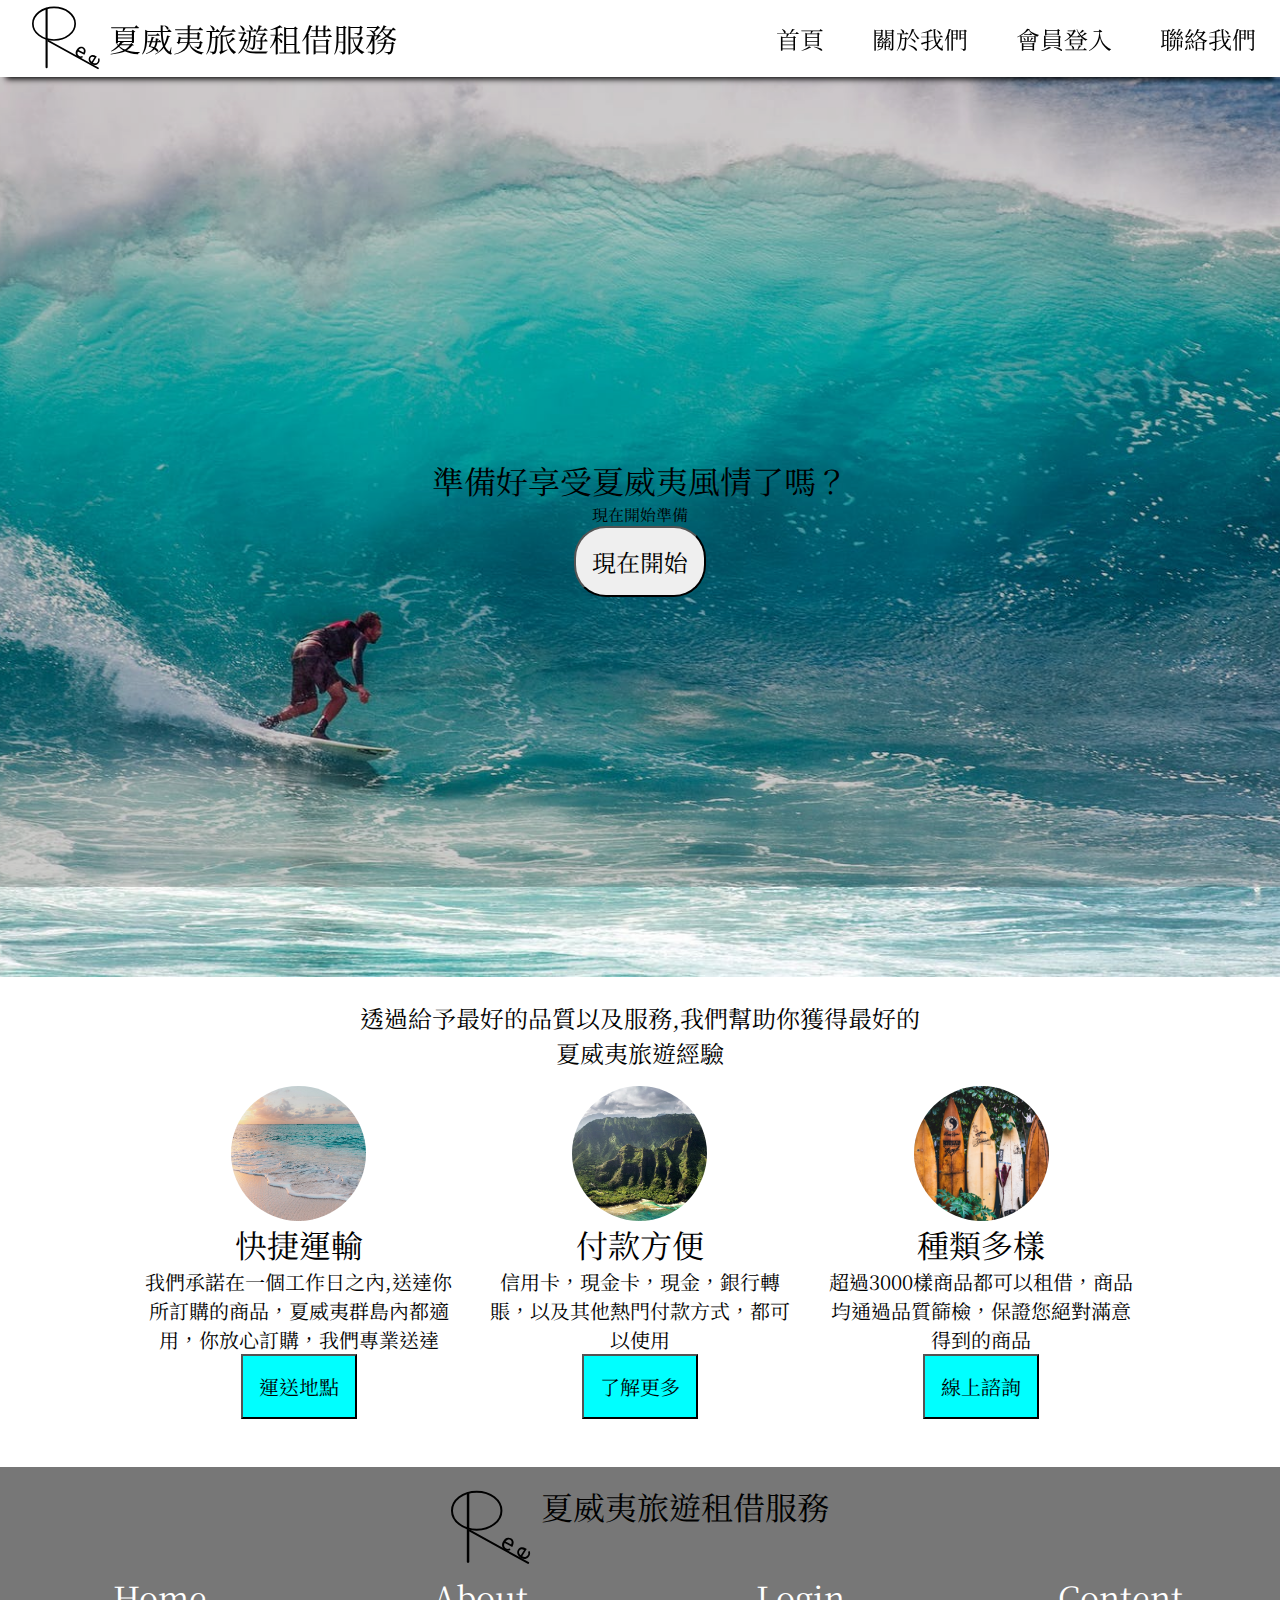
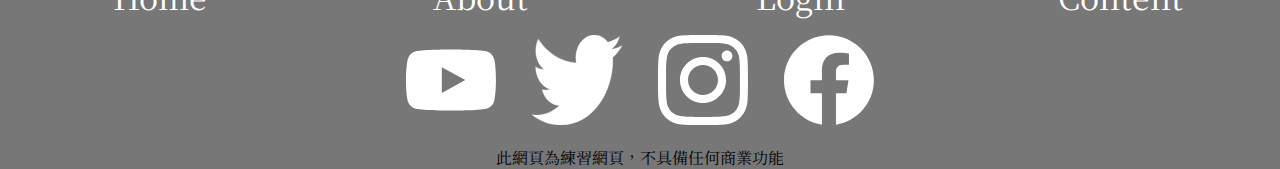
<file: 夏威夷專案/index.html>
<!DOCTYPE html>
<html lang="zh">
<head>
    <meta charset="UTF-8">
    <meta http-equiv="X-UA-Compatible" content="IE=edge">
    <meta name="viewport" content="width=device-width, initial-scale=1.0">
    <title>夏威夷專案</title>
    <meta name="description" content="練習網站">
    <meta name="author" content="盧振興"> 
    <link rel="stylesheet" href="./style.css">
    <!-- google font -->
    <link rel="preconnect" href="https://fonts.googleapis.com">
    <link rel="preconnect" href="https://fonts.gstatic.com" crossorigin>
    <link href="https://fonts.googleapis.com/css2?family=Noto+Sans+TC:wght@400;900&family=Noto+Serif+TC:wght@600;700&display=swap" rel="stylesheet">

</head>
<body>
    <!-- header -->
    <header>
        <div class="logo">
            <img src="./Icons/black logo.svg" alt="logo">
            <h1>夏威夷旅遊租借服務</h1>
        </div>
        <nav>
            <ul>
                <li><a href="">首頁</a></li>
                <li><a href="">關於我們</a></li>
                <li><a href="">會員登入</a></li>
                <li><a href="">聯絡我們</a></li>
            </ul>           
        </nav>
    </header>

    <main>
        <section class="backgroundImage">
            <div class="fillter"></div>
            <h1 style="font-size: 2rem;">準備好享受夏威夷風情了嗎？</h1>
            <h2 style="font-size: 1rem;">現在開始準備</h2>             
            <button onclick="javascript:location.href='#特色'">現在開始</button>
        </section>


        <section id="特色" class="second">
            <br>                        
            <h2 >透過給予最好的品質以及服務,我們幫助你獲得最好的
                <br>夏威夷旅遊經驗                
            </h2>

            <section class="cards">
                <div class="card">
                    <img src="./Pictures/sean-o-KMn4VEeEPR8-unsplash.jpg" alt="快捷運輸">
                    <h1>快捷運輸</h1>
                    <p>我們承諾在一個工作日之內,送達你所訂購的商品，夏威夷群島內都適用，你放心訂購，我們專業送達</p>
                    <button>運送地點</button>
                </div>
                <div class="card">
                    <img src="./Pictures/braden-jarvis-prSogOoFmkw-unsplash.jpg" alt="付款方便">
                    <h1>付款方便</h1>
                    <p>信用卡，現金卡，現金，銀行轉賬，以及其他熱門付款方式，都可以使用</p>
                    <button>了解更多</button>
                </div>
                <div class="card">
                    <img src="./Pictures/tatonomusic-FFCgotROOTY-unsplash.jpg" alt="種類多樣">
                    <h1>種類多樣</h1>
                    <p>超過3000樣商品都可以租借，商品均通過品質篩檢，保證您絕對滿意得到的商品</p>
                    <button>線上諮詢</button>
                </div>
            </section>
        </section>
    </main>

    <footer>
        <div class="logo">
            <img src="./Icons/black logo.svg" alt="logo">
            <h1>夏威夷旅遊租借服務</h1>
        </div>

        <nav class="nav">
            <ul>
                <li><a href="">Home</a></li>
                <li><a href="">About</a></li>
                <li><a href="">Login</a></li>
                <li><a href="">Content</a></li>
            </ul>
        </nav>

        <div class="mediaLogo">
            <img src="./Icons/youtube.svg" alt="youtube">
            <img src="./Icons/twitter.svg" alt="twitter">
            <img src="./Icons/instagram.svg" alt="instagram">
            <img src="./Icons/facebook.svg" alt="facebook">
        </div>
        <p>此網頁為練習網頁，不具備任何商業功能</p>
    </footer>
</body>
</html>
</file>
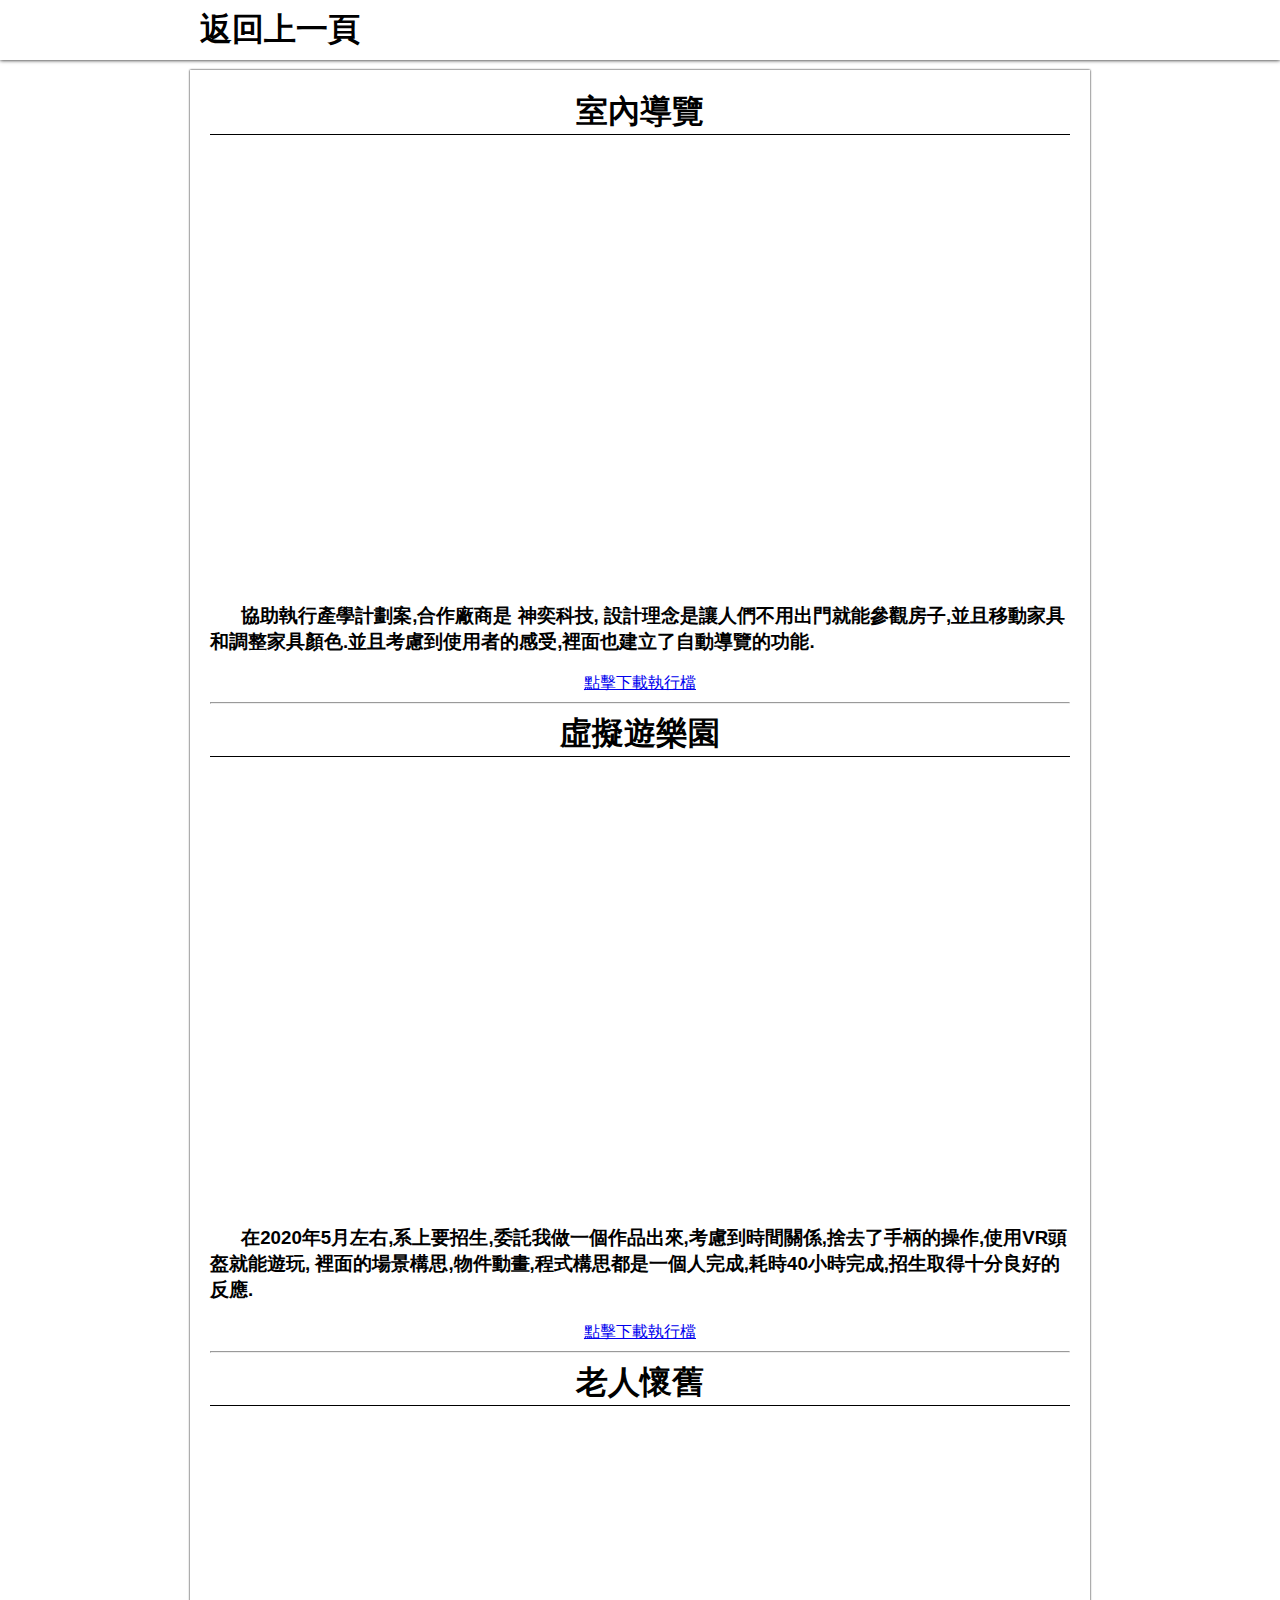
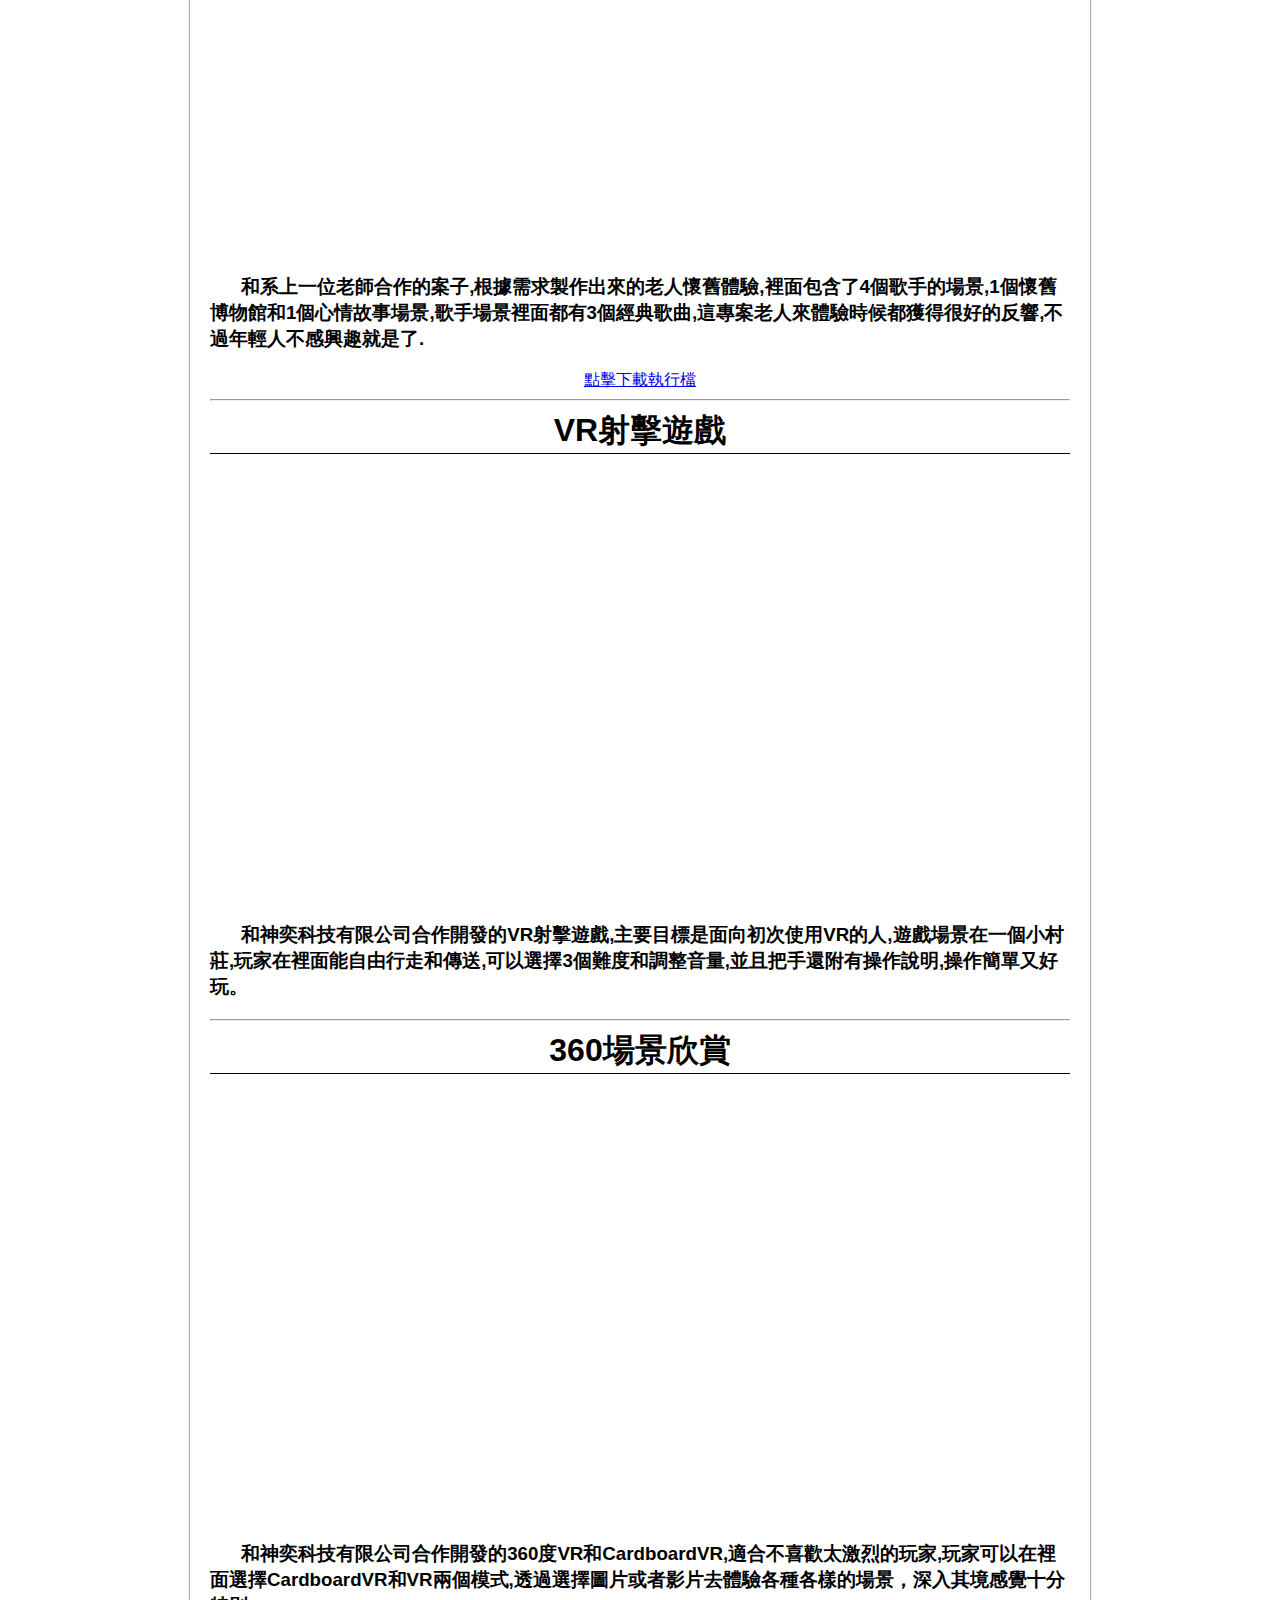
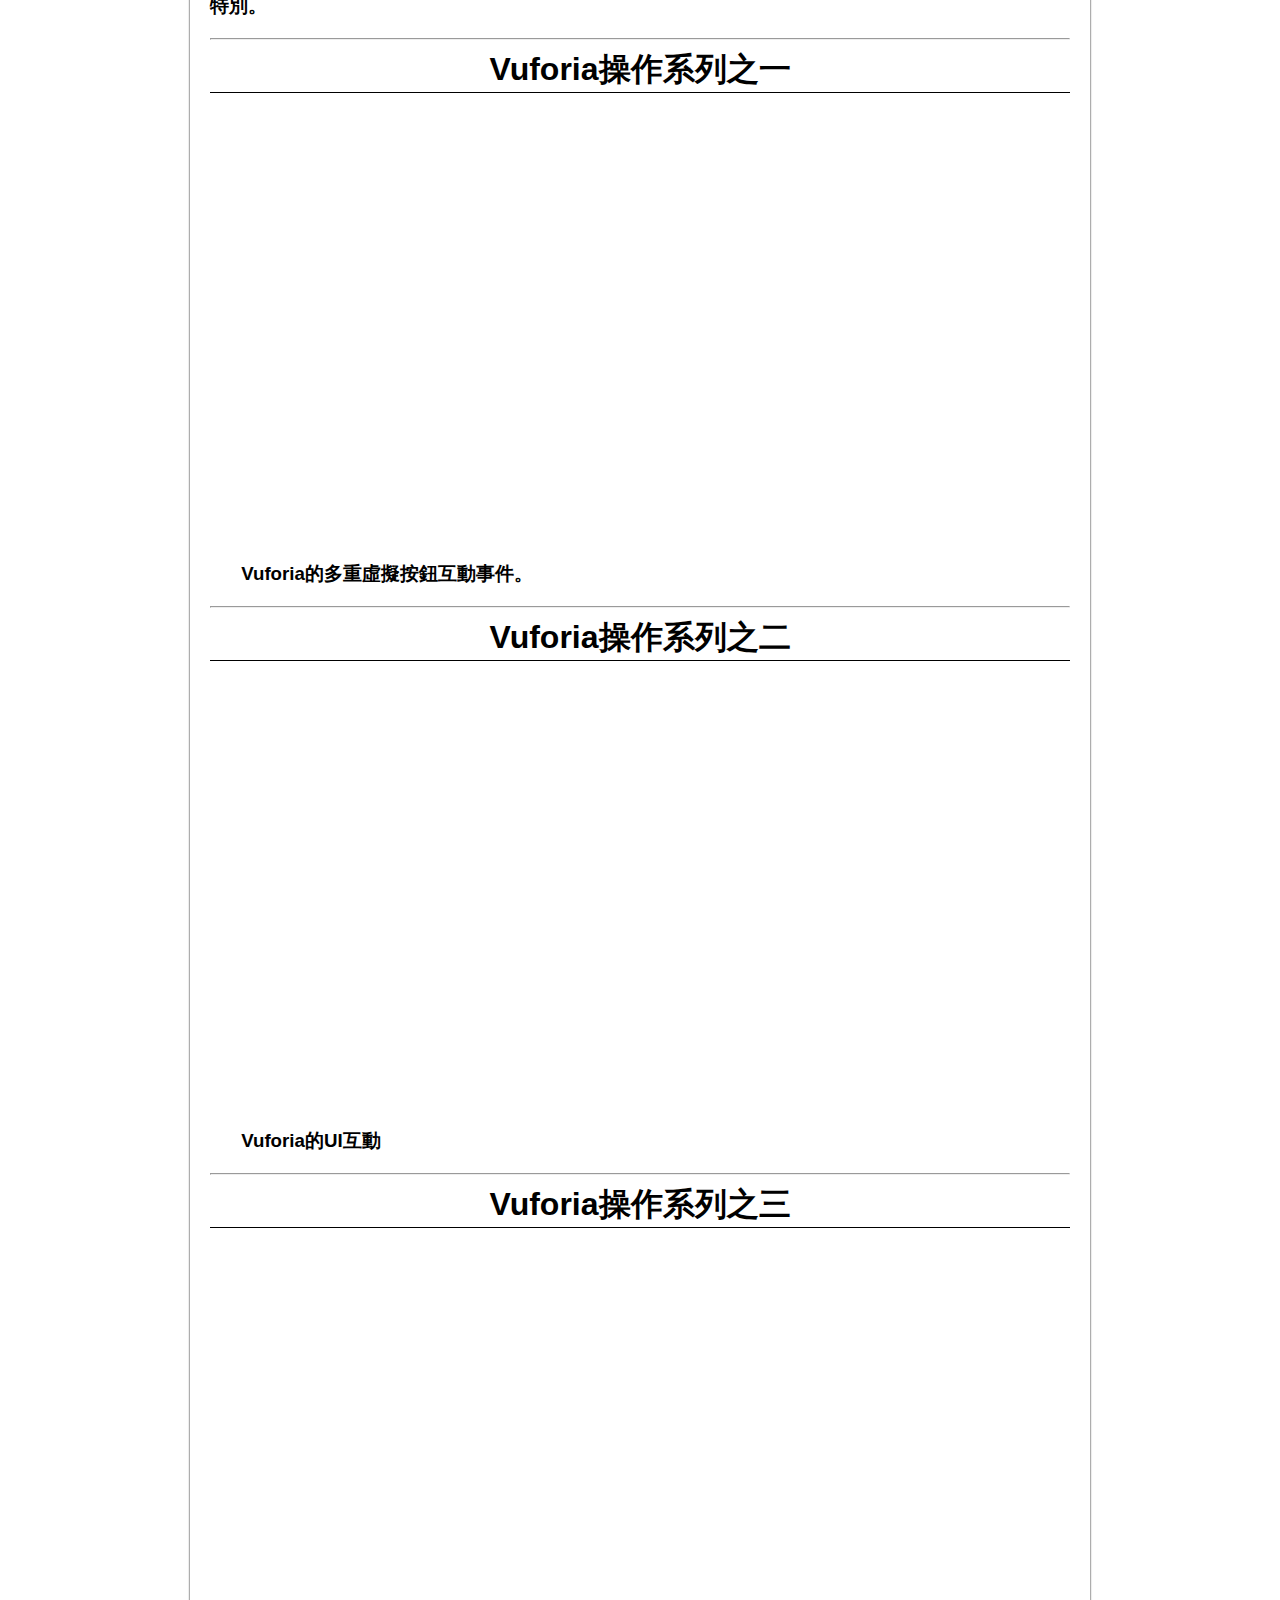
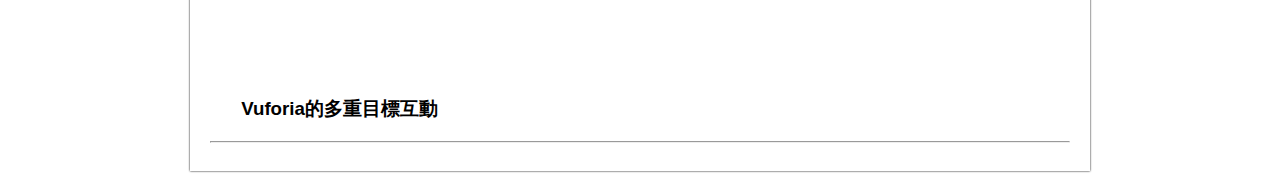
<file: 作品集/002.html>
<!DOCTYPE html>
<html lang="en">

<head>
  <meta charset="UTF-8">
  <meta http-equiv="X-UA-Compatible" content="IE=edge">
  <meta name="viewport" content="width=device-width, initial-scale=1.0">
  <title>盧振興作品集</title>
  <link rel="stylesheet" href="003.css">
</head>

<body>
  <header>
    <nav>
      <a href="../index.html">
        <h1>返回上一頁</h1>
      </a>
    </nav>
  </header>

  <main>
    <section class="作品集">
      <div class="作品">
        <h1 class="作品名稱">室內導覽</h1>
        <iframe src="https://www.youtube.com/embed/lsalDKvbLgI" frameborder="0" width="100%" height="430"
          data-thumbnail-src="https://cdn1-digiphoto.techbang.com/system/images/124901/original/7d4012268131717149af4e7369d07187.jpg?1548392388"></iframe>
        <h3>&nbsp&nbsp&nbsp&nbsp&nbsp&nbsp協助執行產學計劃案,合作廠商是 神奕科技,
          設計理念是讓人們不用出門就能參觀房子,並且移動家具和調整家具顏色.並且考慮到使用者的感受,裡面也建立了自動導覽的功能.</h3>
        <a href="https://drive.google.com/drive/folders/10YUySUBJujBdx0r_afREZmVXi3aqfpsn?usp=sharing"
          target="_black">點擊下載執行檔</a>
        <hr>
        </video>
      </div>
      <div class="作品">
        <h1 class="作品名稱">虛擬遊樂園</h1>
        <iframe src="https://www.youtube.com/embed/jDGhVgRM0fM" frameborder="0" width="100%" height="430"
          data-thumbnail-src="https://cdn1-digiphoto.techbang.com/system/images/124901/original/7d4012268131717149af4e7369d07187.jpg?1548392388"></iframe>
        <h3>&nbsp&nbsp&nbsp&nbsp&nbsp&nbsp在2020年5月左右,系上要招生,委託我做一個作品出來,考慮到時間關係,捨去了手柄的操作,使用VR頭盔就能遊玩,
          裡面的場景構思,物件動畫,程式構思都是一個人完成,耗時40小時完成,招生取得十分良好的反應.</h3>
        <a href="https://drive.google.com/drive/folders/1kbhxiGm_CtTMFHvHq7DUG3nyTx0_f4Mk?usp=sharing"
          target="_black">點擊下載執行檔</a>
        <hr>
        </video>
      </div>
      <div class="作品">
        <h1 class="作品名稱">老人懷舊</h1>
        <iframe src="https://www.youtube.com/embed/8mlalLfIMbM" frameborder="0" width="100%" height="430"
          data-thumbnail-src="https://cdn1-digiphoto.techbang.com/system/images/124901/original/7d4012268131717149af4e7369d07187.jpg?1548392388"></iframe>
        <h3>
          &nbsp&nbsp&nbsp&nbsp&nbsp&nbsp和系上一位老師合作的案子,根據需求製作出來的老人懷舊體驗,裡面包含了4個歌手的場景,1個懷舊博物館和1個心情故事場景,歌手場景裡面都有3個經典歌曲,這專案老人來體驗時候都獲得很好的反響,不過年輕人不感興趣就是了.
        </h3>
        <a href="https://drive.google.com/drive/folders/1HzFwlsI0ffDRGijZgI3V9baTfoK-lKEk?usp=sharing"
          target="_black">點擊下載執行檔</a>
        <hr>
        </video>
      </div>
      <div class="作品">
        <h1 class="作品名稱">VR射擊遊戲</h1>
        <iframe src="https://www.youtube.com/embed/GaR-X0wNdQU" frameborder="0" width="100%" height="430"
          data-thumbnail-src="https://cdn1-digiphoto.techbang.com/system/images/124901/original/7d4012268131717149af4e7369d07187.jpg?1548392388"></iframe>
        <h3>
          &nbsp&nbsp&nbsp&nbsp&nbsp&nbsp和神奕科技有限公司合作開發的VR射擊遊戲,主要目標是面向初次使用VR的人,遊戲場景在一個小村莊,玩家在裡面能自由行走和傳送,可以選擇3個難度和調整音量,並且把手還附有操作說明,操作簡單又好玩。
        </h3>
        <hr>
        </video>
      </div>
      <div class="作品">
        <h1 class="作品名稱">360場景欣賞</h1>
        <iframe src="https://www.youtube.com/embed/Zl5-vQp4JWE" frameborder="0" width="100%" height="430"
          data-thumbnail-src="https://cdn1-digiphoto.techbang.com/system/images/124901/original/7d4012268131717149af4e7369d07187.jpg?1548392388"></iframe>
        <h3>
          &nbsp&nbsp&nbsp&nbsp&nbsp&nbsp和神奕科技有限公司合作開發的360度VR和CardboardVR,適合不喜歡太激烈的玩家,玩家可以在裡面選擇CardboardVR和VR兩個模式,透過選擇圖片或者影片去體驗各種各樣的場景，深入其境感覺十分特別。
        </h3>
        <hr>
        </video>
      </div>
      <div class="作品">
        <h1 class="作品名稱">Vuforia操作系列之一</h1>
        <iframe src="https://www.youtube.com/embed/8caE92HSSSQ" frameborder="0" width="100%" height="430"
          data-thumbnail-src="https://cdn1-digiphoto.techbang.com/system/images/124901/original/7d4012268131717149af4e7369d07187.jpg?1548392388"></iframe>
        <h3>
          &nbsp&nbsp&nbsp&nbsp&nbsp&nbspVuforia的多重虛擬按鈕互動事件。
        </h3>
        <hr>
        </video>
      </div>
      <div class="作品">
        <h1 class="作品名稱">Vuforia操作系列之二</h1>
        <iframe src="https://www.youtube.com/embed/_p5aqNf3PEA" frameborder="0" width="100%" height="430"
          data-thumbnail-src="https://cdn1-digiphoto.techbang.com/system/images/124901/original/7d4012268131717149af4e7369d07187.jpg?1548392388"></iframe>
        <h3>
          &nbsp&nbsp&nbsp&nbsp&nbsp&nbspVuforia的UI互動
        </h3>
        <hr>
        </video>
      </div>
      <div class="作品">
        <h1 class="作品名稱">Vuforia操作系列之三</h1>
        <iframe src="https://www.youtube.com/embed/dzXIDfAFCH8" frameborder="0" width="100%" height="430"
          data-thumbnail-src="https://cdn1-digiphoto.techbang.com/system/images/124901/original/7d4012268131717149af4e7369d07187.jpg?1548392388"></iframe>
        <h3>
          &nbsp&nbsp&nbsp&nbsp&nbsp&nbspVuforia的多重目標互動
        </h3>
        <hr>
        </video>
      </div>


    </section>
  </main>
</body>

</html>
</file>
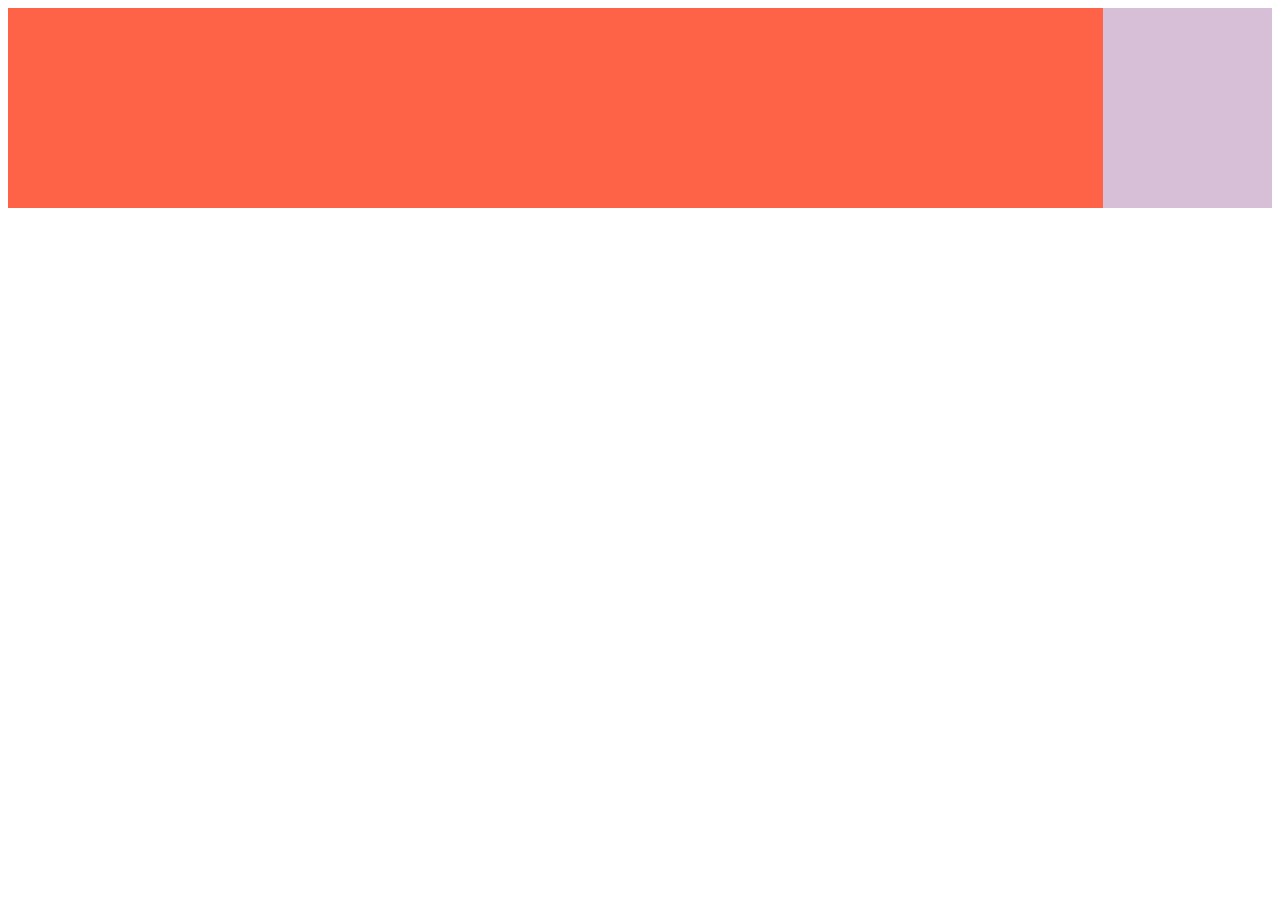
<file: 台灣專案/try.html>
<!DOCTYPE html>
<html lang="en">
<head>
    <meta charset="UTF-8">
    <meta http-equiv="X-UA-Compatible" content="IE=edge">
    <meta name="viewport" content="width=device-width, initial-scale=1.0">
    <title>Document</title>
</head>
<body>
    <main style="display: flex;flex-wrap: wrap;">
        <section style="flex-grow: 7;background-color: tomato;height: 200px;flex-basis: 700px;"></section>
        <section style="flex-grow: 3;background-color: thistle;height: 200px;"></section>
    </main>
</body>
</html>
</file>
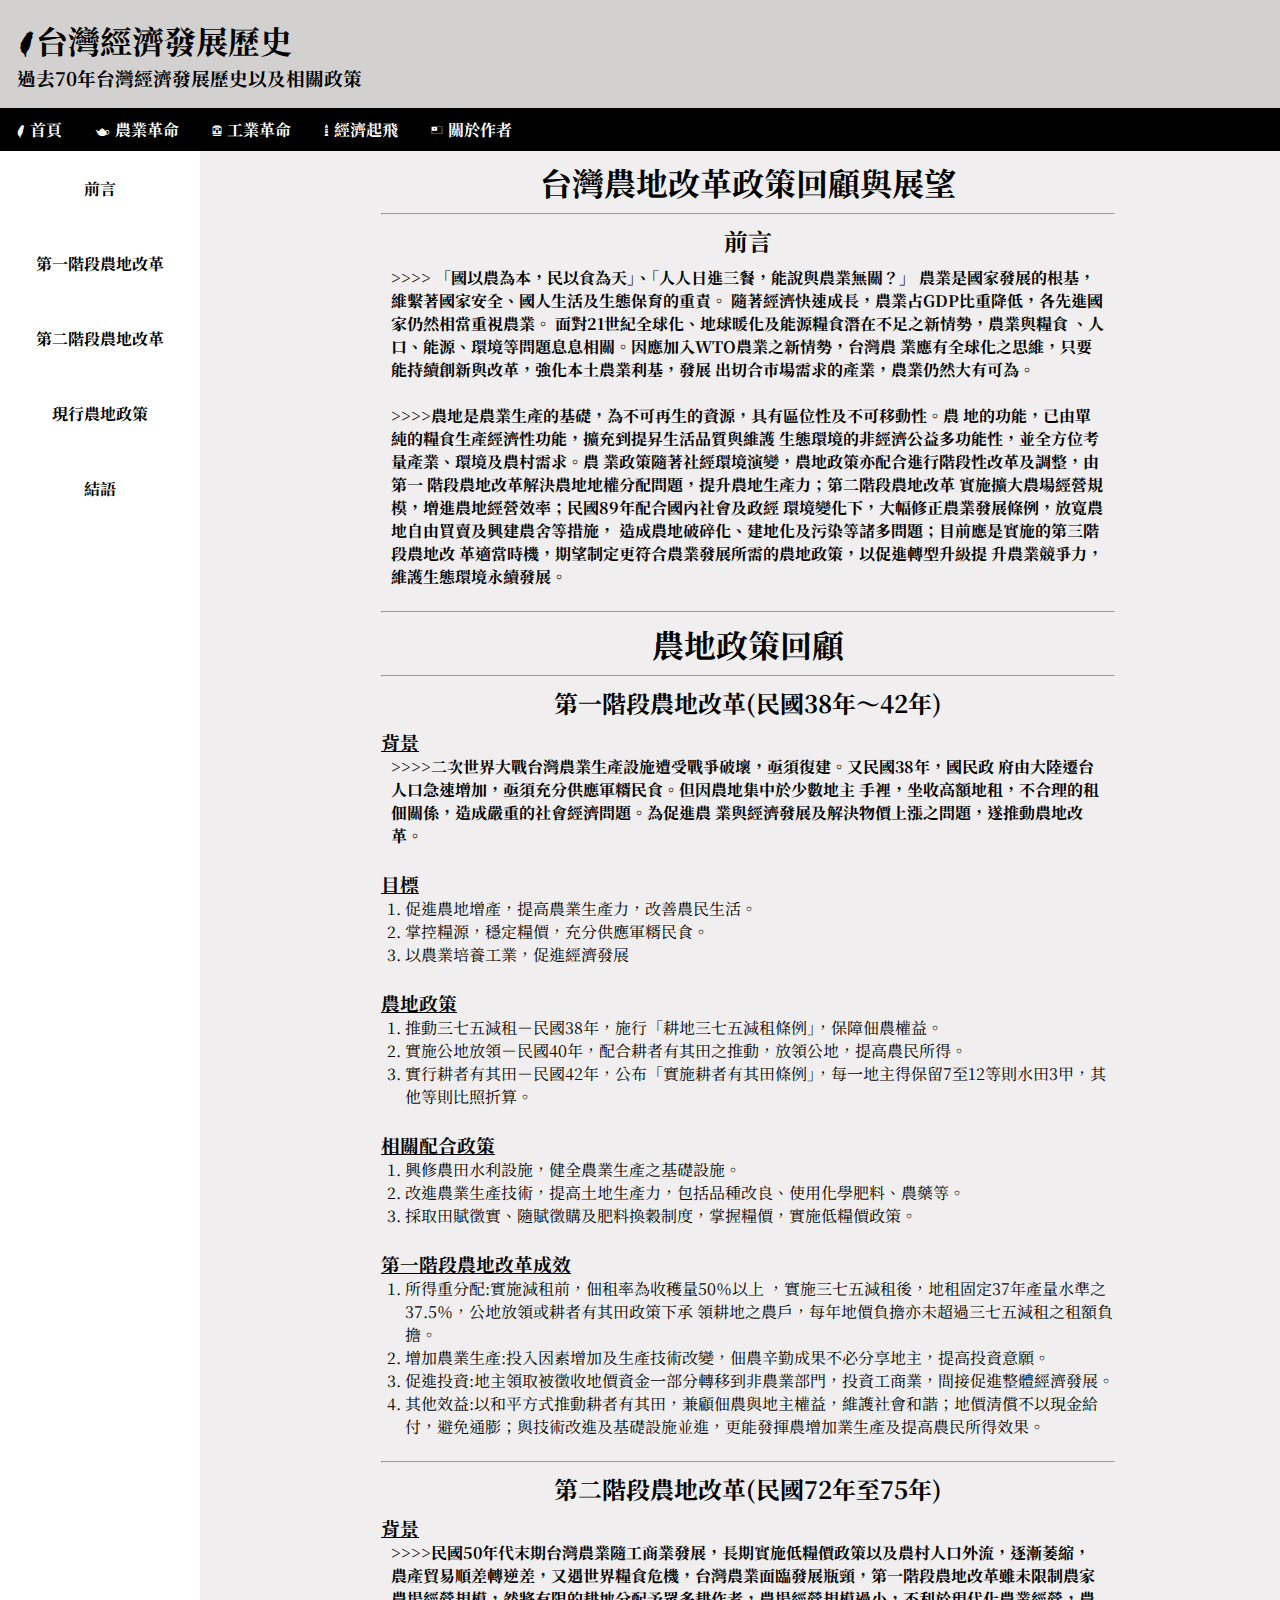
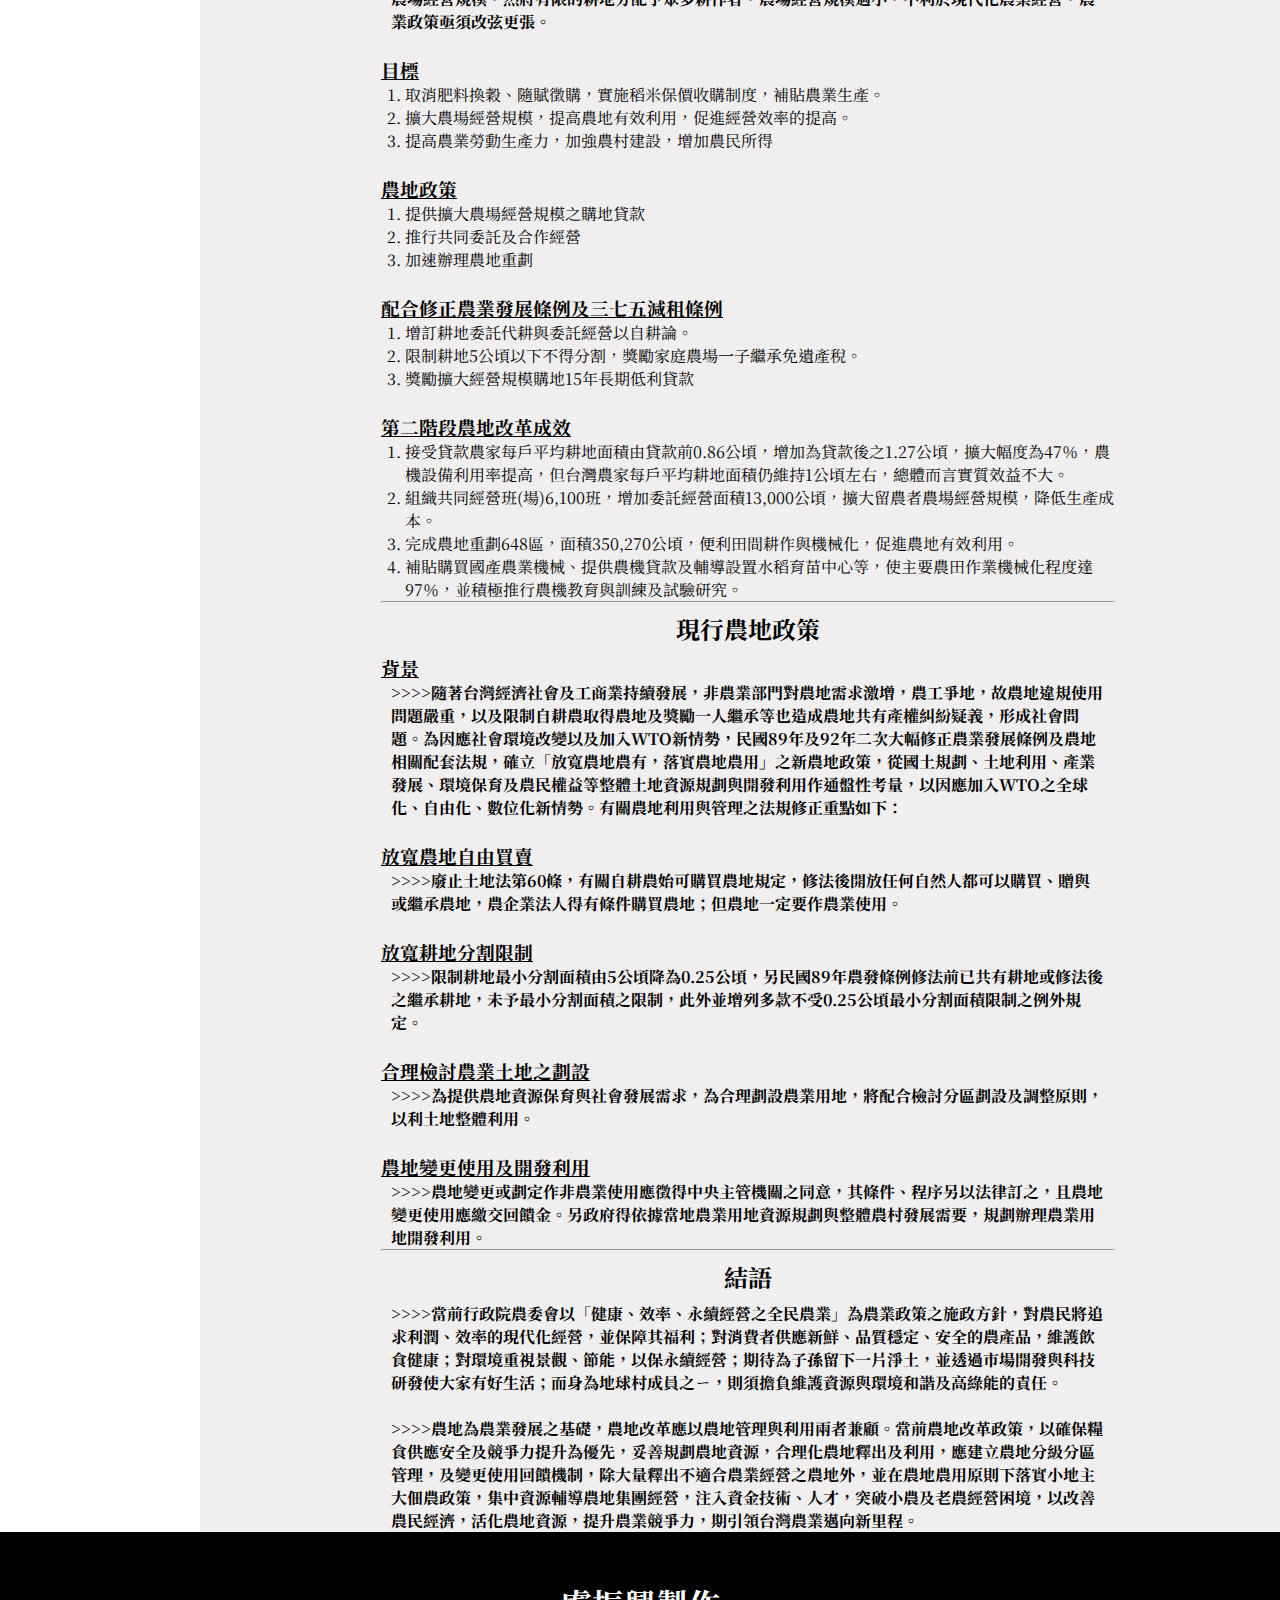
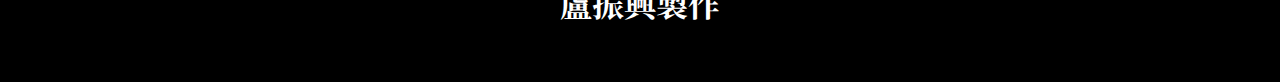
<file: 台灣專案/農業改革.html>
<!DOCTYPE html>
<html lang="en">

<head>
    <meta charset="UTF-8">
    <meta http-equiv="X-UA-Compatible" content="IE=edge">
    <meta name="viewport" content="width=device-width, initial-scale=1.0">
    <title>農業改革</title>
    <link rel="stylesheet" href="./農業改革.css">
    <link rel="stylesheet" href="./taiwanicon/twicon.css">
    <link rel="icon" href="./taiwanIcon.png">
    <!-- google font -->
    <link rel="preconnect" href="https://fonts.googleapis.com">
    <link rel="preconnect" href="https://fonts.gstatic.com" crossorigin>
    <link
        href="https://fonts.googleapis.com/css2?family=Noto+Sans+TC:wght@900&family=Noto+Serif+TC:wght@600;700&display=swap"
        rel="stylesheet">
</head>

<body>
    <header>
        <h1 style="margin: 1px;"><i class="twicon-main-island"></i>台灣經濟發展歷史</h1>
        <h3 style="margin: 1px;">過去70年台灣經濟發展歷史以及相關政策</h3>
    </header>

    <!-- 導覽列 -->
    <nav>
        <ul>
            <li><a href="./index.html"><i class="twicon-main-island"></i> 首頁</a></li>
            <li><a href="#"><i class="twicon-tea-pot"></i> 農業革命</a></li>
            <li><a href="#"><i class="twicon-taiwan-rw"></i> 工業革命</a></li>
            <li><a href="#"><i class="twicon-taipei101"></i> 經濟起飛</a></li>
            <li><a href="#"><i class="twicon-roc-flag"></i> 關於作者</a></li>
        </ul>
    </nav>

    <main>
        <section class="左邊">
            <nav>
                <ul>
                    <li><a href="#前言">前言</a></li>
                    <li><a href="#第一階段農地改革">第一階段農地改革</a></li>
                    <li><a href="#第二階段農地改革">第二階段農地改革</a></li>
                    <li><a href="#現行農地政策">現行農地政策</a></li>
                    <li><a href="#結語">結語</a></li>
                </ul>
            </nav>
        </section>
        <section class="右邊" >
            <div id="前言" >
                <h1 style="text-align: center;">台灣農地改革政策回顧與展望</h1>
                <hr>
                <h2>前言</h2>
                <p>
                    「國以農為本，民以食為天」、「人人日進三餐，能說與農業無關？」
                    農業是國家發展的根基，維繫著國家安全、國人生活及生態保育的重責。
                    隨著經濟快速成長，農業占GDP比重降低，各先進國家仍然相當重視農業。
                    面對21世紀全球化、地球暖化及能源糧食潛在不足之新情勢，農業與糧食
                    、人口、能源、環境等問題息息相關。因應加入WTO農業之新情勢，台灣農
                    業應有全球化之思維，只要能持續創新與改革，強化本土農業利基，發展
                    出切合市場需求的產業，農業仍然大有可為。
                </p>
                <br>
                <p>農地是農業生產的基礎，為不可再生的資源，具有區位性及不可移動性。農
                    地的功能，已由單純的糧食生產經濟性功能，擴充到提昇生活品質與維護
                    生態環境的非經濟公益多功能性，並全方位考量產業、環境及農村需求。農
                    業政策隨著社經環境演變，農地政策亦配合進行階段性改革及調整，由第一
                    階段農地改革解決農地地權分配問題，提升農地生產力；第二階段農地改革
                    實施擴大農場經營規模，增進農地經營效率；民國89年配合國內社會及政經
                    環境變化下，大幅修正農業發展條例，放寬農地自由買賣及興建農舍等措施，
                    造成農地破碎化、建地化及污染等諸多問題；目前應是實施的第三階段農地改
                    革適當時機，期望制定更符合農業發展所需的農地政策，以促進轉型升級提
                    升農業競爭力，維護生態環境永續發展。
                </p>
                <br>
                <hr>
            </div>
            <div >
                <h1 style="text-align: center;">農地政策回顧</h1>
                <hr>                
                <h2 id="第一階段農地改革">第一階段農地改革(民國38年～42年)</h2>
                <h3 style="text-decoration: underline;">背景</h3>
                <p>二次世界大戰台灣農業生產設施遭受戰爭破壞，亟須復建。又民國38年，國民政
                    府由大陸遷台人口急速增加，亟須充分供應軍糈民食。但因農地集中於少數地主
                    手裡，坐收高額地租，不合理的租佃關係，造成嚴重的社會經濟問題。為促進農
                    業與經濟發展及解決物價上漲之問題，遂推動農地改革。
                </p>
                <br>
                <h3 style="text-decoration: underline;">目標</h3>
                <ol>
                    <li style="margin-left: 1.5rem;">促進農地增產，提高農業生產力，改善農民生活。</li>
                    <li style="margin-left: 1.5rem;">掌控糧源，穩定糧價，充分供應軍糈民食。</li>
                    <li style="margin-left: 1.5rem;">以農業培養工業，促進經濟發展</li>
                </ol>
                <br>
                <h3 style="text-decoration: underline;">農地政策</h3>
                <ol>
                    <li style="margin-left: 1.5rem;">推動三七五減租－民國38年，施行「耕地三七五減租條例」，保障佃農權益。</li>
                    <li style="margin-left: 1.5rem;">實施公地放領－民國40年，配合耕者有其田之推動，放領公地，提高農民所得。</li>
                    <li style="margin-left: 1.5rem;">實行耕者有其田－民國42年，公布「實施耕者有其田條例」，每一地主得保留7至12等則水田3甲，其他等則比照折算。</li>
                </ol>
                <br>
                <h3 style="text-decoration: underline;">相關配合政策</h3>
                <ol>
                    <li style="margin-left: 1.5rem;">興修農田水利設施，健全農業生產之基礎設施。</li>
                    <li style="margin-left: 1.5rem;">改進農業生產技術，提高土地生產力，包括品種改良、使用化學肥料、農藥等。</li>
                    <li style="margin-left: 1.5rem;">採取田賦徵實、隨賦徵購及肥料換穀制度，掌握糧價，實施低糧價政策。</li>
                </ol>
                <br>
                <h3 style="text-decoration: underline;">第一階段農地改革成效</h3>
                <ol>
                    <li style="margin-left: 1.5rem;">所得重分配:實施減租前，佃租率為收穫量50％以上
                        ，實施三七五減租後，地租固定37年產量水準之37.5％，公地放領或耕者有其田政策下承
                        領耕地之農戶，每年地價負擔亦未超過三七五減租之租額負擔。</li>
                    <li style="margin-left: 1.5rem;">增加農業生產:投入因素增加及生產技術改變，佃農辛勤成果不必分享地主，提高投資意願。</li>
                    <li style="margin-left: 1.5rem;">促進投資:地主領取被徵收地價資金一部分轉移到非農業部門，投資工商業，間接促進整體經濟發展。</li>
                    <li style="margin-left: 1.5rem;">其他效益:以和平方式推動耕者有其田，兼顧佃農與地主權益，維護社會和諧；地價清償不以現金給付，避免通膨；與技術改進及基礎設施並進，更能發揮農增加業生產及提高農民所得效果。</li>
                </ol>
                <br>
                <hr>
                <h2 id="第二階段農地改革">第二階段農地改革(民國72年至75年)</h2>
                <h3 style="text-decoration: underline;">背景</h3>
                <p>民國50年代末期台灣農業隨工商業發展，長期實施低糧價政策以及農村人口外流，逐漸萎縮，農產貿易順差轉逆差，又遇世界糧食危機，台灣農業面臨發展瓶頸，第一階段農地改革雖未限制農家農場經營規模，然將有限的耕地分配予眾多耕作者，農場經營規模過小，不利於現代化農業經營，農業政策亟須改弦更張。
                </p>
                <br>
                <h3 style="text-decoration: underline;">目標</h3>
                <ol>
                    <li style="margin-left: 1.5rem;">取消肥料換穀、隨賦徵購，實施稻米保價收購制度，補貼農業生產。</li>
                    <li style="margin-left: 1.5rem;">擴大農場經營規模，提高農地有效利用，促進經營效率的提高。</li>
                    <li style="margin-left: 1.5rem;">提高農業勞動生產力，加強農村建設，增加農民所得</li>
                </ol>
                <br>
                <h3 style="text-decoration: underline;">農地政策</h3>
                <ol>
                    <li style="margin-left: 1.5rem;">提供擴大農場經營規模之購地貸款</li>
                    <li style="margin-left: 1.5rem;">推行共同委託及合作經營</li>
                    <li style="margin-left: 1.5rem;">加速辦理農地重劃</li>
                </ol>
                <br>
                <h3 style="text-decoration: underline;">配合修正農業發展條例及三七五減租條例</h3>
                <ol>
                    <li style="margin-left: 1.5rem;">增訂耕地委託代耕與委託經營以自耕論。</li>
                    <li style="margin-left: 1.5rem;">限制耕地5公頃以下不得分割，獎勵家庭農場一子繼承免遺產稅。</li>
                    <li style="margin-left: 1.5rem;">獎勵擴大經營規模購地15年長期低利貸款</li>
                </ol>
                <br>
                <h3 style="text-decoration: underline;">第二階段農地改革成效</h3>
                <ol>
                    <li style="margin-left: 1.5rem;">接受貸款農家每戶平均耕地面積由貸款前0.86公頃，增加為貸款後之1.27公頃，擴大幅度為47％，農機設備利用率提高，但台灣農家每戶平均耕地面積仍維持1公頃左右，總體而言實質效益不大。</li>
                    <li style="margin-left: 1.5rem;">組織共同經營班(場)6,100班，增加委託經營面積13,000公頃，擴大留農者農場經營規模，降低生產成本。</li>
                    <li style="margin-left: 1.5rem;">完成農地重劃648區，面積350,270公頃，便利田間耕作與機械化，促進農地有效利用。</li>
                    <li style="margin-left: 1.5rem;">補貼購買國產農業機械、提供農機貸款及輔導設置水稻育苗中心等，使主要農田作業機械化程度達97％，並積極推行農機教育與訓練及試驗研究。</li>
                </ol>
                <hr>
                <h2 id="現行農地政策">現行農地政策</h2>
                <h3 style="text-decoration: underline;">背景</h3>
                <p>隨著台灣經濟社會及工商業持續發展，非農業部門對農地需求激增，農工爭地，故農地違規使用問題嚴重，以及限制自耕農取得農地及獎勵一人繼承等也造成農地共有產權糾紛疑義，形成社會問題。為因應社會環境改變以及加入WTO新情勢，民國89年及92年二次大幅修正農業發展條例及農地相關配套法規，確立「放寬農地農有，落實農地農用」之新農地政策，從國土規劃、土地利用、產業發展、環境保育及農民權益等整體土地資源規劃與開發利用作通盤性考量，以因應加入WTO之全球化、自由化、數位化新情勢。有關農地利用與管理之法規修正重點如下：
                </p>
                <br>
                <h3 style="text-decoration: underline;">放寬農地自由買賣</h3>
                <ol>
                    <p>廢止土地法第60條，有關自耕農始可購買農地規定，修法後開放任何自然人都可以購買、贈與或繼承農地，農企業法人得有條件購買農地；但農地一定要作農業使用。</p>
                </ol>
                <br>
                <h3 style="text-decoration: underline;">放寬耕地分割限制</h3>
                <ol>
                    <p>限制耕地最小分割面積由5公頃降為0.25公頃，另民國89年農發條例修法前已共有耕地或修法後之繼承耕地，未予最小分割面積之限制，此外並增列多款不受0.25公頃最小分割面積限制之例外規定。</p>
                </ol>
                <br>
                <h3 style="text-decoration: underline;">合理檢討農業土地之劃設</h3>
                <ol>
                   <p>為提供農地資源保育與社會發展需求，為合理劃設農業用地，將配合檢討分區劃設及調整原則，以利土地整體利用。</p>
                </ol>
                <br>
                <h3 style="text-decoration: underline;">農地變更使用及開發利用</h3>
                <ol>
                    <p>農地變更或劃定作非農業使用應徵得中央主管機關之同意，其條件、程序另以法律訂之，且農地變更使用應繳交回饋金。另政府得依據當地農業用地資源規劃與整體農村發展需要，規劃辦理農業用地開發利用。</p>
                </ol>
                <hr>
                <h2 id="結語">結語</h2>
                <p>當前行政院農委會以「健康、效率、永續經營之全民農業」為農業政策之施政方針，對農民將追求利潤、效率的現代化經營，並保障其福利；對消費者供應新鮮、品質穩定、安全的農產品，維護飲食健康；對環境重視景觀、節能，以保永續經營；期待為子孫留下一片淨土，並透過市場開發與科技研發使大家有好生活；而身為地球村成員之ㄧ，則須擔負維護資源與環境和諧及高綠能的責任。</p>
                <br>
                <p>農地為農業發展之基礎，農地改革應以農地管理與利用兩者兼顧。當前農地改革政策，以確保糧食供應安全及競爭力提升為優先，妥善規劃農地資源，合理化農地釋出及利用，應建立農地分級分區管理，及變更使用回饋機制，除大量釋出不適合農業經營之農地外，並在農地農用原則下落實小地主大佃農政策，集中資源輔導農地集團經營，注入資金技術、人才，突破小農及老農經營困境，以改善農民經濟，活化農地資源，提升農業競爭力，期引領台灣農業邁向新里程。</p>
            </div>
        </section>
    </main>

    <footer>
        <div class="聯絡資訊" style="display: flex; flex-direction: column; ">
            <h1 style="text-align: center; color:  white; margin:3rem 0; ">盧振興製作</h1>
        </div>
    </footer>
</body>

</html>
</file>
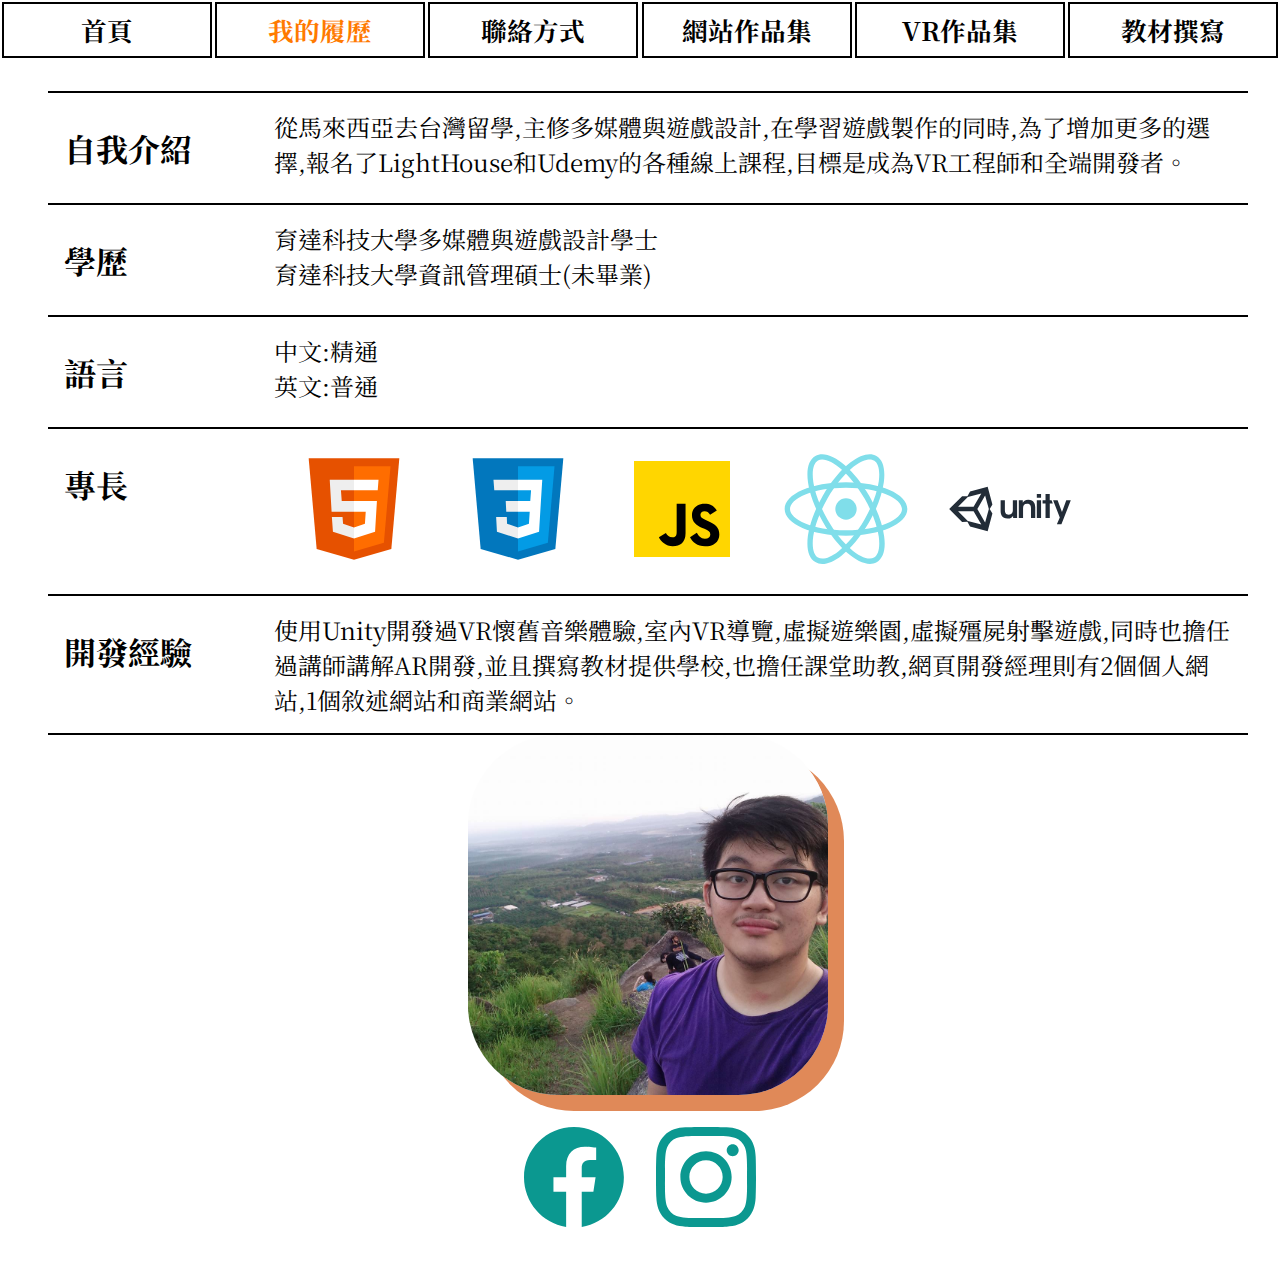
<file: 我的履歷/resume.html>
<!DOCTYPE html>
<html lang="en">

<head>
    <meta charset="UTF-8">
    <meta http-equiv="X-UA-Compatible" content="IE=edge">
    <meta name="viewport" content="width=device-width, initial-scale=1.0">
    <title>我的履歷|小興HIN網頁前端工程師</title>
    <meta name="author" content="小興 HIN">
    <meta name="description" content="小興個人網站">
    <link rel="stylesheet" href="style02.css">
    <link rel="preconnect" href="https://fonts.googleapis.com">
    <link rel="preconnect" href="https://fonts.gstatic.com" crossorigin>
    <link
        href="https://fonts.googleapis.com/css2?family=Noto+Sans+TC:wght@400;900&family=Noto+Serif+TC:wght@600&display=swap"
        rel="stylesheet">
</head>

<body>
    <header>
        <nav>
            <ul>
                <li><a href="../index.html">首頁</a></li>
                <li><a href="./resume.html" style="color: #FF7A00;">我的履歷</a></li>
                <li><a href="../聯絡方式/content.html">聯絡方式</a></li>
                <li><a href="../作品集/作品集.html">網站作品集</a></li>
                <li><a href="../作品集/002.html">VR作品集</a></li><li><a href="https://drive.google.com/drive/folders/1g2QPDfP2KiBmTFyAZin_MXCpdHuU-dDQ?usp=sharing">教材撰寫</a></li>
            </ul>
        </nav>
    </header>

    <main>
        <section class="left">
            <div class="content" style="border-top: 2px solid black;">
                <h3>自我介紹</h3>
                <p>從馬來西亞去台灣留學,主修多媒體與遊戲設計,在學習遊戲製作的同時,為了增加更多的選擇,報名了LightHouse和Udemy的各種線上課程,目標是成為VR工程師和全端開發者。</p>
            </div>
            <div class="content">
                <h3>學歷</h3>
                <p>育達科技大學多媒體與遊戲設計學士 <br>
                    育達科技大學資訊管理碩士(未畢業)</p>
            </div>
            <div class="content">
                <h3>語言</h3>
                <p> 中文:精通<br>
                    英文:普通
                </p>
            </div>
            <div class="content">
                <h3>專長</h3>
                <div class="logo">
                    <img src="../ICONS/icons8-html-5.svg" alt="HTML5">
                    <img src="../ICONS/icons8-css3.svg" alt="CSS3">
                    <img src="../ICONS/icons8-javascript.svg" alt="javascript">
                    <img src="../ICONS/icons8-react-native.svg" alt="rect">
                    <img src="../ICONS/Unity_Technologies_logo.svg" alt="Unity_Technologies_logo">
                </div>
            </div>
            <div class="content">
                <h3>開發經驗</h3>
                <p>使用Unity開發過VR懷舊音樂體驗,室內VR導覽,虛擬遊樂園,虛擬殭屍射擊遊戲,同時也擔任過講師講解AR開發,並且撰寫教材提供學校,也擔任課堂助教,網頁開發經理則有2個個人網站,1個敘述網站和商業網站。
                </p>
            </div>
        </section>
        <section class="right">
            <img src="../照片/18881895_1204221489686176_2749716864325361125_n.jpg" alt="">
        </section>
    </main>


    <div class="medialogo">
        <a href="https://www.facebook.com/wwwchanhin/" target="_blank"><img src="../ICONS/facebook.svg" alt="facebook"></a>
        <a href="https://www.instagram.com/lohchanhin/" target="_blank"><img src="../ICONS/instagram.svg" alt="instagram"></a>
    </div>

</body>

</html>
</file>
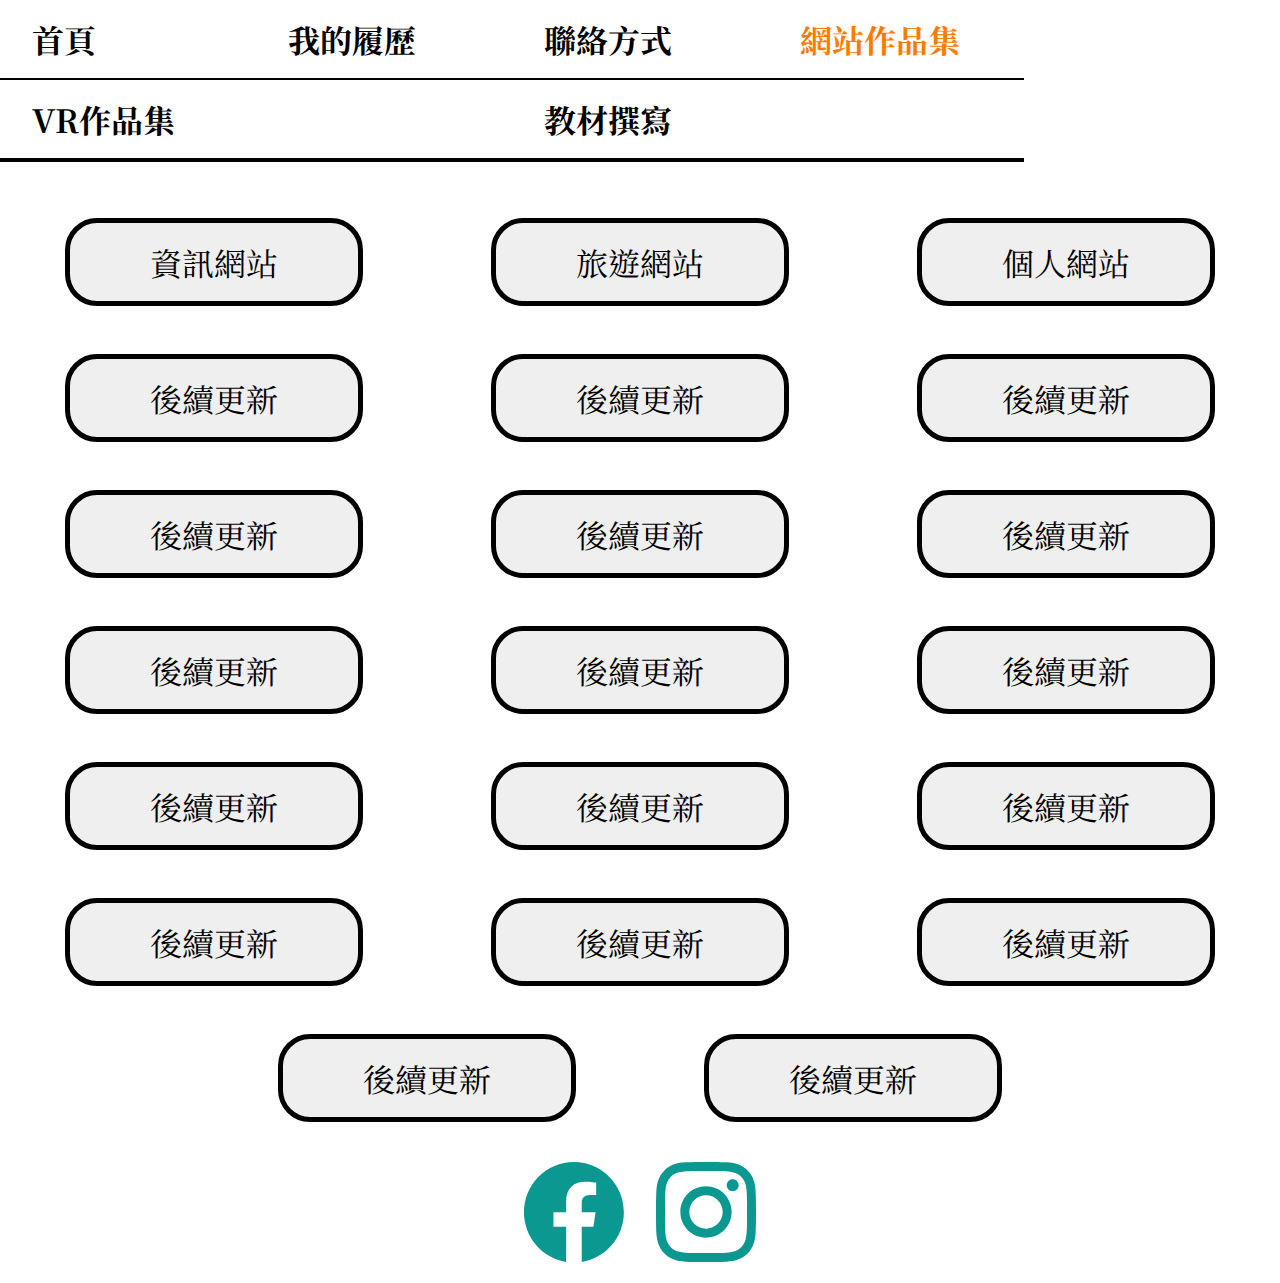
<file: 網站作品集/網站作品集.html>
<!DOCTYPE html>
<html lang="en">
<head>
    <meta charset="UTF-8">
    <meta http-equiv="X-UA-Compatible" content="IE=edge">
    <meta name="viewport" content="width=device-width, initial-scale=1.0">
    <title>網站作品集|小興HIN網頁前端工程師</title>
    <meta name="author" content="小興 HIN">
    <meta name="description" content="這是小興 HIN的個人網站，是來自台灣的網頁開發人員">
    <link rel="stylesheet" href="./zuopinji.css">
    
    <!-- google font -->
    <link rel="preconnect" href="https://fonts.googleapis.com">
    <link rel="preconnect" href="https://fonts.gstatic.com" crossorigin>
    <link
        href="https://fonts.googleapis.com/css2?family=Noto+Sans+TC:wght@400;900&family=Noto+Serif+TC:wght@600&display=swap"
        rel="stylesheet">
</head>
<body>
    <header>
        <nav>
            <ul>
                <li><a href="../index.html" >首頁</a></li>
                <li><a href="../我的履歷/resume.html">我的履歷</a></li>
                <li><a href="../聯絡方式/content.html">聯絡方式</a></li>
                <li><a href="./網站作品集.html" style="color: #FF7A00;">網站作品集</a></li>
                <li><a href="../作品集/作品集.html">VR作品集</a></li>
                <li><a href="https://drive.google.com/drive/folders/1g2QPDfP2KiBmTFyAZin_MXCpdHuU-dDQ?usp=sharing">教材撰寫</a></li>
            </ul>
        </nav>
    </header>

    <main>
     <div class="target">
         <a href="../台灣專案/index.html" target="_blank"><button>資訊網站</button></a>
         <a href="../夏威夷專案/index.html" target="_blank"><button>旅遊網站</button></a>
         <a href="../index.html"><button>個人網站</button></a>
         <a href=""><button>後續更新</button></a>
         <a href=""><button>後續更新</button></a>
         <a href=""><button>後續更新</button></a>
         <a href=""><button>後續更新</button></a>
         <a href=""><button>後續更新</button></a>
         <a href=""><button>後續更新</button></a>
         <a href=""><button>後續更新</button></a>
         <a href=""><button>後續更新</button></a>
         <a href=""><button>後續更新</button></a>
         <a href=""><button>後續更新</button></a>
         <a href=""><button>後續更新</button></a>
         <a href=""><button>後續更新</button></a>
         <a href=""><button>後續更新</button></a>
         <a href=""><button>後續更新</button></a>
         <a href=""><button>後續更新</button></a>
         <a href=""><button>後續更新</button></a>
         <a href=""><button>後續更新</button></a>
         
     </div>
    </main>

    <footer>
        <div>
            <a href="https://www.facebook.com/wwwchanhin/" target="_blank"><img src="../ICONS/facebook.svg" alt="facebook"></a>
            <a href="https://www.instagram.com/lohchanhin/" target="_blank"><img src="../ICONS/instagram.svg" alt="instagram"></a>
        </div>
    </footer>
</body>
</html>
</file>
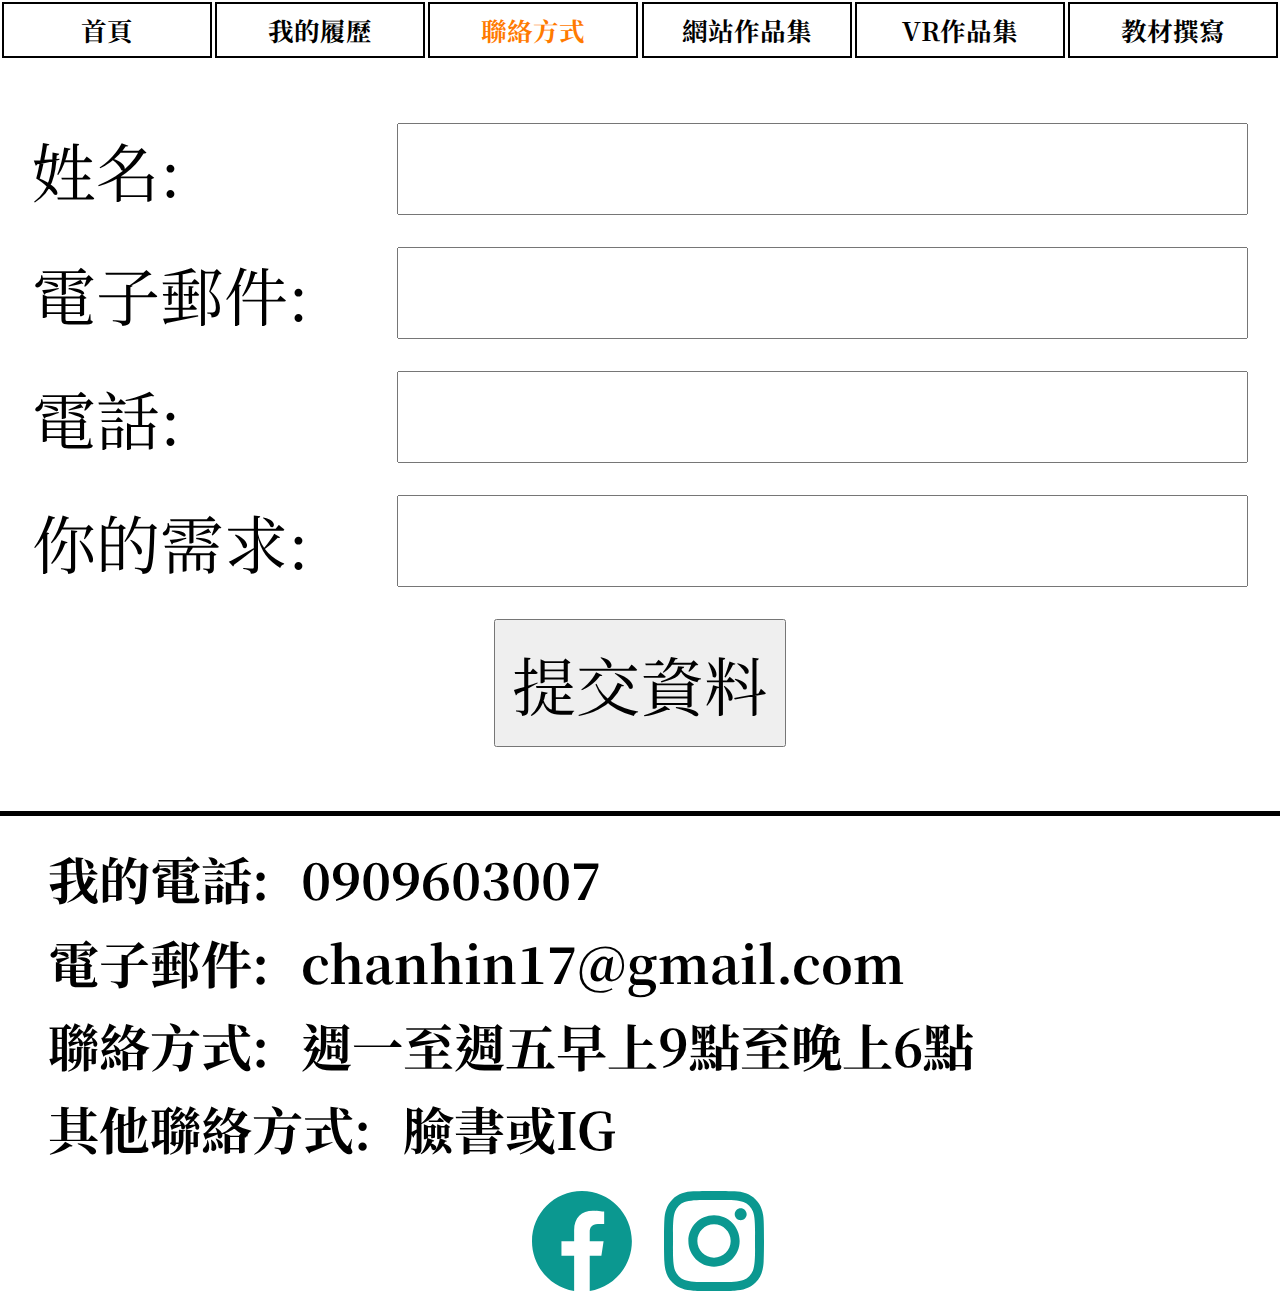
<file: 聯絡方式/content.html>
<!DOCTYPE html>
<html lang="en">

<head>
    <meta charset="UTF-8">
    <meta http-equiv="X-UA-Compatible" content="IE=edge">
    <meta name="viewport" content="width=device-width, initial-scale=1.0">
    <title>聯絡方式|小興HIN網頁前端工程師</title>
    <meta name="author" content="小興 HIN">
    <meta name="description" content="這是小興 HIN的個人網站，是來自台灣的網頁開發人員">
    <link rel="stylesheet" href="./content.css">
    <!-- google font -->
    <link rel="preconnect" href="https://fonts.googleapis.com">
    <link rel="preconnect" href="https://fonts.gstatic.com" crossorigin>
    <link
        href="https://fonts.googleapis.com/css2?family=Noto+Sans+TC:wght@400;900&family=Noto+Serif+TC:wght@600&display=swap"
        rel="stylesheet">
</head>

<body>
    <header>
        <nav>
            <ul>
                <li><a href="../index.html">首頁</a></li>
                <li><a href="../我的履歷/resume.html">我的履歷</a></li>
                <li><a href="./content.html" style="color: #FF7A00;">聯絡方式</a></li>
                <li><a href="../網站作品集/網站作品集.html">網站作品集</a></li>
                <li><a href="../作品集/作品集.html">VR作品集</a></li>
                <li><a href="https://drive.google.com/drive/folders/1g2QPDfP2KiBmTFyAZin_MXCpdHuU-dDQ?usp=sharing">教材撰寫</a></li>
            </ul>
        </nav>
    </header>

    <main>
        <section class="left">
            <form action="">
                <div class="input">
                    <label for="name">姓名:</label>
                    <input id="name" name="Myname" type="text">
                </div>

                <div class="input"> 
                    <label for="email">電子郵件:</label>
                    <input type="email" name="Myemail" id="email">
                </div>


                <div class="input">
                    <label for="phone">電話:</label>
                    <input type="number" name="Myphone" id="phone">
                </div>

                <div class="input">
                    <label for="need">你的需求:</label>
                    <input type="text">
                </div>

                <div class="sub">
                    <button type="submit" style="margin:auto" onclick="alert('資料已傳送')">提交資料</button>
                </div>
            </form>
        </section>

        <section class="right">
            <div class="content">
                <div class="phone">
                    <h2 >我的電話:</h2><h2>0909603007</h2>
                </div>
                <div>
                    <h2>電子郵件:</h2><h2>chanhin17@gmail.com</h2>
                </div>
                <div>
                    <h2>聯絡方式:</h2><h2>週一至週五早上9點至晚上6點</h2>
                </div>
                <div>
                    <h2>其他聯絡方式:</h2><h2>臉書或IG</h2>
                </div>
            </div>
            <div class="medialogo">
                <a href="https://www.facebook.com/wwwchanhin/" target="_blank"><img src="../ICONS/facebook.svg" alt="facebook"></a>
                <a href="https://www.instagram.com/lohchanhin/" target="_blank"><img src="../ICONS/instagram.svg" alt="instagram"></a>
            </div>
        </section>
    </main>
</body>

</html>
</file>
<file: 夏威夷專案/style.css>
* {
  padding: 0;
  margin: 0;
  -webkit-box-sizing: border-box;
          box-sizing: border-box;
  font-family: "Noto Sans TC", sans-serif;
  font-family: "Noto Serif TC", serif;
  scroll-behavior: smooth;
}

h1,
h2,
h3,
h4,
h5,
h6 {
  font-weight: normal;
}

header {
  display: -webkit-box;
  display: -ms-flexbox;
  display: flex;
  -webkit-box-align: center;
      -ms-flex-align: center;
          align-items: center;
  -ms-flex-wrap: wrap;
      flex-wrap: wrap;
  position: -webkit-sticky;
  position: sticky;
  top: 0;
  z-index: 1;
  background-color: white;
  -webkit-box-shadow: 0 8px 6px -6px black;
          box-shadow: 0 8px 6px -6px black;
}

header div.logo {
  display: -webkit-box;
  display: -ms-flexbox;
  display: flex;
  -webkit-box-align: center;
      -ms-flex-align: center;
          align-items: center;
  -webkit-box-flex: 5;
      -ms-flex: 5 1 400px;
          flex: 5 1 400px;
  margin-left: 2rem;
}

header div.logo img {
  width: 6vw;
  height: 6vw;
}

header nav {
  -webkit-box-flex: 2;
      -ms-flex: 2 1 400px;
          flex: 2 1 400px;
}

header nav ul {
  display: -webkit-box;
  display: -ms-flexbox;
  display: flex;
  list-style-type: none;
  -ms-flex-pack: distribute;
      justify-content: space-around;
}

header nav ul li a {
  text-decoration: none;
  color: black;
  font-size: 1.5rem;
}

@media screen and (max-width: 700px) {
  main section.second section.cards div.card img {
    width: 40vh;
    height: 40vh;
  }
}

@media screen and (max-width: 550px) {
  header div.logo img {
    width: 15vh;
    height: 15vh;
  }
}

main section.backgroundImage {
  background-image: url(./Pictures/pexels-photo-416676.jpeg);
  background-position: center;
  background-size: cover;
  min-height: 100vh;
  width: 100%;
  position: relative;
  display: -webkit-box;
  display: -ms-flexbox;
  display: flex;
  -webkit-box-orient: vertical;
  -webkit-box-direction: normal;
      -ms-flex-direction: column;
          flex-direction: column;
  -webkit-box-pack: center;
      -ms-flex-pack: center;
          justify-content: center;
  -webkit-box-align: center;
      -ms-flex-align: center;
          align-items: center;
  text-align: center;
  z-index: 0;
}

main section.backgroundImage div.fillter {
  width: 100%;
  position: absolute;
  top: 0;
  min-height: 90vh;
  background-color: black;
  opacity: 0.2;
  z-index: -1;
}

main section.backgroundImage h3 {
  font-size: 3rem;
}

main section.backgroundImage button {
  font-size: 1.5rem;
  padding: 1rem;
  border-radius: 2rem;
  cursor: pointer;
}

main section.second {
  display: -webkit-box;
  display: -ms-flexbox;
  display: flex;
  -webkit-box-orient: vertical;
  -webkit-box-direction: normal;
      -ms-flex-direction: column;
          flex-direction: column;
  -webkit-box-align: center;
      -ms-flex-align: center;
          align-items: center;
  -webkit-box-pack: center;
      -ms-flex-pack: center;
          justify-content: center;
  text-align: center;
}

main section.second section.cards {
  display: -webkit-box;
  display: -ms-flexbox;
  display: flex;
  width: 80%;
  -ms-flex-wrap: wrap;
      flex-wrap: wrap;
}

main section.second section.cards .card {
  display: -webkit-box;
  display: -ms-flexbox;
  display: flex;
  -webkit-box-orient: vertical;
  -webkit-box-direction: normal;
      -ms-flex-direction: column;
          flex-direction: column;
  -webkit-box-align: center;
      -ms-flex-align: center;
          align-items: center;
  -ms-flex-pack: distribute;
      justify-content: space-around;
  padding: 1rem;
  -webkit-box-flex: 1;
      -ms-flex: 1 1 300px;
          flex: 1 1 300px;
}

main section.second section.cards .card img {
  height: 15vh;
  width: 15vh;
  border-radius: 50%;
}

main section.second section.cards .card h1 {
  font-size: 2rem;
}

main section.second section.cards .card p {
  font-size: 1.25rem;
}

main section.second section.cards .card button {
  padding: 1rem;
  cursor: pointer;
  background-color: aqua;
  font-size: 1.25rem;
}

footer {
  display: -webkit-box;
  display: -ms-flexbox;
  display: flex;
  -webkit-box-orient: vertical;
  -webkit-box-direction: normal;
      -ms-flex-direction: column;
          flex-direction: column;
  background-color: #777777;
  -webkit-box-align: center;
      -ms-flex-align: center;
          align-items: center;
  -webkit-box-pack: center;
      -ms-flex-pack: center;
          justify-content: center;
  color: black;
  -ms-flex-wrap: wrap;
      flex-wrap: wrap;
  margin-top: 2rem;
}

footer div.logo {
  margin-top: 1rem;
  display: -webkit-box;
  display: -ms-flexbox;
  display: flex;
}

footer div.logo img {
  width: 10vh;
  height: 10vh;
}

footer nav.nav {
  width: 100%;
}

footer nav.nav ul {
  display: -webkit-box;
  display: -ms-flexbox;
  display: flex;
  list-style-type: none;
  width: 100%;
  -ms-flex-wrap: wrap;
      flex-wrap: wrap;
  -webkit-box-pack: center;
      -ms-flex-pack: center;
          justify-content: center;
  -webkit-box-align: center;
      -ms-flex-align: center;
          align-items: center;
}

footer nav.nav ul li {
  -webkit-box-flex: 1;
      -ms-flex: 1 1 150px;
          flex: 1 1 150px;
  text-align: center;
}

footer nav.nav ul li a {
  text-decoration: none;
  font-size: 2rem;
  color: white;
}

footer div.mediaLogo img {
  width: 10vh;
  height: 10vh;
  margin: 1rem;
}
/*# sourceMappingURL=style.css.map */
</file>
<file: 作品集/003.css>
html{
  margin : 0px;
  padding : 0px;
  font-family: 'Noto Sans TC', sans-serif;
}

section{
  text-align : center;
  box-shadow : 0px 0px 2px black;
  padding : 20px;
}

body{
  margin : 0px auto;
  font-family: 'Noto Sans TC', sans-serif;
}

main{
  margin : 10px auto;
  max-width : 900px;
}

header{
  margin : 0;
  height : 60px;
  box-shadow : 0px 0px 4px black;
  text-align : center;
}

nav{
  max-width : 900px;
  height : 60px;
  margin :  auto;
  display : flex ;
  justify-content : space-between;
}

nav a{
  margin : auto 10px;
  color : black;
  text-decoration:none
}

h1{
  margin : 0px ;
}

.作品名稱{
  margin : 0px 0px 15px 0px;
  border-bottom : 1px solid black;
}

div h3{
  text-align : left;
}
</file>
<file: 台灣專案/農業改革.css>
*{
    margin: 0px;
    padding: 0px;
    box-sizing: border-box;
    font-family: 'Noto Sans TC', sans-serif;
    font-family: 'Noto Serif TC', serif;
}


header{
    padding: 1rem;
    background-color: rgb(211, 208, 208);
    width: 100%;
}

.list{
    display: flex;
    justify-content: center;
    background-color: rgb(90, 90, 90);
    color: white;
    flex-grow: 1;
    height: 50px;
    align-items: center;
}

h1{
    font-size: 2rem;
}


nav{
    background-color: rgb(0, 0, 0);    
    display: flex;
}

nav ul{
    list-style-type: none;
    display: flex;       
}

nav ul li{
    list-style: none;    
    align-items: center;       
}

nav ul li a{
    display: inline-block;
    padding: 10px 1rem;
    text-decoration: none;
    color: rgb(255, 255, 255);
    font-weight: bold;    
}

nav ul li a:hover{  
    animation-name: cross;
    animation-duration: 1s;
    animation-direction: normal;
    animation-fill-mode: forwards;
}


@keyframes cross{
    from{
        background-color: black;
        color: white;
    }
    to{
        color: black;
        background-color: white;
    }
}

main{
    display: flex;
    flex-direction: row;   
    flex-wrap: nowrap;
    flex-basis: 200px;
    background-color: rgb(240, 238, 238);    
    margin: auto;    
}
.右邊{
    padding-left: 1rem;
    width: 80%;
    max-width: 750px;
    margin: auto;
}

.左邊{    
   width: 10%;
   background-color:white ;
   min-width: 200px;
}

.左邊 nav{
   position: sticky;
   top: 0px;
   /* height: 100%;    */
}

.左邊 nav ul {
    display: flex;
    flex-direction: column;
    width: 100%;
    height: 100%;
}

.左邊 ul li{
    display: inline-block;    
    text-align: center;    
}

.左邊 ul li a{
    color: black;
    display: inline-block;    
    margin: 1rem 0;
}

.左邊 ul li  :hover{
    animation-name: cross2;
    animation-duration: 0.2s;
    animation-fill-mode: forwards;
}

@keyframes cross2{
    from{
        background-color: white;
        color: black;
    }
    to{
        border: 1px solid red;
        border-radius: 15%;
    }
}

main section nav{   
    background-color: white;
}



main h1{
    padding: 0.5rem;
}

main h2{
    margin-bottom: 10px 10px 0px 10px;
    padding: 0.5rem;
    text-align: center;
}


p{
    margin:  0px 10px 0px 10px;
    font-style:normal;
    font-weight: bold;
    font-size: 1rem;
}

ul{
    margin: 0px;
}

.box2 h4{
    font-size: 1rem;
    text-align: center;
}

iframe{    
    border-radius: 10%;
    margin: auto;
    padding: 10px;
}

p::before{
   content: ">>>>"; 
}

.聯絡資訊{
    min-height: 150px;
    background-color: black;
}
</file>
<file: 台灣專案/taiwanicon/twicon.css>
/*!
* @package twicon
* @version 1.001
* @author twicon https://twicon.page
* @copyright Copyright (c) 2020 twicon
* @license - https://twicon.page/license/
*/
@font-face {
  font-family: twicon;
  font-weight: 400;
  font-style: Regular;
  src: url(twicon.woff2) format("woff2"),
    url(twicon.woff) format("woff");
}
[class*=" twicon-"],
[class^="twicon-"] {
  font-family: twicon !important;
  speak: none;
  font-style: normal;
  font-weight: 400;
  font-variant: normal;
  text-transform: none;
  white-space: nowrap;
  word-wrap: normal;
  direction: ltr;
  line-height: 1;
  -webkit-font-feature-settings: "liga";
  -webkit-font-smoothing: antialiased;
}

.twicon-td-flag:before {
  content: "\a000";
}
.twicon-roc-flag:before {
  content: "\a001";
}
.twicon-main-island:before {
  content: "\a002";
}
.twicon-penghu-islands:before {
  content: "\a003";
}
.twicon-kinmen-island:before {
  content: "\a004";
}
.twicon-green-island:before {
  content: "\a005";
}
.twicon-lamay-island:before {
  content: "\a006";
}
.twicon-gueishan-island:before {
  content: "\a007";
}
.twicon-orchid-island:before {
  content: "\a008";
}
.twicon-grave-sense:before {
  content: "\a009";
}
.twicon-cks-hall:before {
  content: "\a00a";
}
.twicon-gate-cks:before {
  content: "\a00b";
}
.twicon-president-office:before {
  content: "\a00c";
}
.twicon-taipei101:before {
  content: "\a00d";
}
.twicon-np-mus:before {
  content: "\a00e";
}
.twicon-shrine-tp:before {
  content: "\a00f";
}
.twicon-longshan-tmp:before {
  content: "\a010";
}
.twicon-sys-hall:before {
  content: "\a011";
}
.twicon-confucius-tmp:before {
  content: "\a012";
}
.twicon-xingtian-tmp:before {
  content: "\a013";
}
.twicon-nt-mus:before {
  content: "\a014";
}
.twicon-grand-hotel:before {
  content: "\a015";
}
.twicon-228-park:before {
  content: "\a016";
}
.twicon-san-domingo:before {
  content: "\a017";
}
.twicon-raohe-nm:before {
  content: "\a018";
}
.twicon-red-house:before {
  content: "\a019";
}
.twicon-beimen:before {
  content: "\a01a";
}
.twicon-xiaonanmen:before {
  content: "\a01b";
}
.twicon-taipei-stn:before {
  content: "\a01c";
}
.twicon-zeelandia:before {
  content: "\a01d";
}
.twicon-eg-castle:before {
  content: "\a01e";
}
.twicon-provintia:before {
  content: "\a01f";
}
.twicon-hy-statue:before {
  content: "\a020";
}
.twicon-85tower:before {
  content: "\a021";
}
.twicon-fb-stn:before {
  content: "\a022";
}
.twicon-dt-pagoda:before {
  content: "\a023";
}
.twicon-rosary-church:before {
  content: "\a024";
}
.twicon-longteng-brg:before {
  content: "\a025";
}
.twicon-ly-mus:before {
  content: "\a026";
}
.twicon-lovers-brg:before {
  content: "\a027";
}
.twicon-hotspring-mus:before {
  content: "\a028";
}
.twicon-tunghai-uni:before {
  content: "\a029";
}
.twicon-taichung-park:before {
  content: "\a02a";
}
.twicon-queens-head:before {
  content: "\a02b";
}
.twicon-ntc-theater:before {
  content: "\a02c";
}
.twicon-bagua:before {
  content: "\a02d";
}
.twicon-foguangshan:before {
  content: "\a02e";
}
.twicon-vase-rock:before {
  content: "\a02f";
}
.twicon-tropic-cancer:before {
  content: "\a030";
}
.twicon-fuguijiao-lh:before {
  content: "\a031";
}
.twicon-yuweng-lh:before {
  content: "\a032";
}
.twicon-eluanbi-lh:before {
  content: "\a033";
}
.twicon-kano-staue:before {
  content: "\a034";
}
.twicon-ershawan:before {
  content: "\a035";
}
.twicon-dahu-park:before {
  content: "\a036";
}
.twicon-balloon:before {
  content: "\a037";
}
.twicon-taiwan-rw:before {
  content: "\a038";
}
.twicon-taipei-mrt:before {
  content: "\a039";
}
.twicon-alishan-rw:before {
  content: "\a03a";
}
.twicon-high-speed-rail:before {
  content: "\a03b";
}
.twicon-gondola:before {
  content: "\a03c";
}
.twicon-youbike:before {
  content: "\a03d";
}
.twicon-yami-boat:before {
  content: "\a03e";
}
.twicon-dragon-boat:before {
  content: "\a03f";
}
.twicon-lantern1:before {
  content: "\a040";
}
.twicon-lantern2:before {
  content: "\a041";
}
.twicon-sky-lantern:before {
  content: "\a042";
}
.twicon-taiwanese-bag:before {
  content: "\a043";
}
.twicon-postbox1:before {
  content: "\a044";
}
.twicon-postbox2:before {
  content: "\a045";
}
.twicon-jug:before {
  content: "\a046";
}
.twicon-tea-pot:before {
  content: "\a047";
}
.twicon-tapioca:before {
  content: "\a048";
}
.twicon-beer:before {
  content: "\a049";
}
.twicon-apple-cider:before {
  content: "\a04a";
}
.twicon-couplets:before {
  content: "\a04b";
}
.twicon-fortune:before {
  content: "\a04c";
}
.twicon-electric-pot:before {
  content: "\a04d";
}
.twicon-slipper:before {
  content: "\a04e";
}
.twicon-flying-fish:before {
  content: "\a04f";
}
.twicon-black-bear:before {
  content: "\a050";
}
.twicon-trash:before {
  content: "\a052";
}
.twicon-recycling:before {
  content: "\a051";
}
.twicon-queue-box:before {
  content: "\a053";
}
.twicon-bicycle-lane:before {
  content: "\a054";
}
.twicon-red-man:before {
  content: "\a055";
}
.twicon-green-man:before {
  content: "\a056";
}
.twicon-l-nh-insurance:before {
  content: "\a057";
}
.twicon-l-pixnet:before {
  content: "\a058";
}
.twicon-l-17live:before {
  content: "\a059";
}
.twicon-l-wemo:before {
  content: "\a05a";
}
.twicon-l-dcard:before {
  content: "\a05b";
}
.twicon-l-easy-card:before {
  content: "\a05c";
}
.twicon-l-ipass:before {
  content: "\a05d";
}
.twicon-l-youbike:before {
  content: "\a05e";
}
.twicon-l-luxgen:before {
  content: "\a05f";
}
.twicon-l-post:before {
  content: "\a060";
}
.twicon-l-taiwan-rw:before {
  content: "\a061";
}
.twicon-l-taipei-mrt:before {
  content: "\a062";
}
.twicon-l-kaoxiong-mrt:before {
  content: "\a063";
}
.twicon-xs {
  font-size: 0.5em;
}
.twicon-sm {
  font-size: 0.75em;
}
.twicon-md {
  font-size: 1.25em;
}
.twicon-lg {
  font-size: 1.5em;
}
.twicon-1x {
  font-size: 1em;
}
.twicon-2x {
  font-size: 2em;
}
.twicon-3x {
  font-size: 3em;
}
.twicon-4x {
  font-size: 4em;
}
.twicon-5x {
  font-size: 5em;
}
.twicon-6x {
  font-size: 6em;
}
.twicon-7x {
  font-size: 7em;
}
.twicon-8x {
  font-size: 8em;
}
.twicon-9x {
  font-size: 9em;
}
.twicon-10x {
  font-size: 10em;
}
.twicon-fw {
  text-align: center;
  width: 1.25em;
}
.twicon-ul {
  list-style-type: none;
  padding-left: 0;
  margin-left: 0;
}
.twicon-ul > li {
  position: relative;
  line-height: 2em;
}
.twicon-ul > li .twicon {
  display: inline-block;
  vertical-align: middle;
}
.twicon-border {
  border: solid 0.08em #f1f1f1;
  border-radius: 0.1em;
  padding: 0.2em 0.25em 0.15em;
}
.twicon-pull-left {
  float: left;
}
.twicon-pull-right {
  float: right;
}
.twicon.twicon-pull-left {
  margin-right: 0.3em;
}
.twicon.twicon-pull-right {
  margin-left: 0.3em;
}
.twicon-spin {
  -webkit-animation: twicon-spin 2s infinite linear;
  animation: twicon-spin 2s infinite linear;
  display: inline-block;
}
.twicon-pulse {
  -webkit-animation: twicon-spin 1s infinite steps(8);
  animation: twicon-spin 1s infinite steps(8);
  display: inline-block;
}
@-webkit-keyframes twicon-spin {
  0% {
    -webkit-transform: rotate(0);
    transform: rotate(0);
  }
  100% {
    -webkit-transform: rotate(360deg);
    transform: rotate(360deg);
  }
}
@keyframes twicon-spin {
  0% {
    -webkit-transform: rotate(0);
    transform: rotate(0);
  }
  100% {
    -webkit-transform: rotate(360deg);
    transform: rotate(360deg);
  }
}
.twicon-rotate-90 {
  -webkit-transform: rotate(90deg);
  transform: rotate(90deg);
}
.twicon-rotate-180 {
  -webkit-transform: rotate(180deg);
  transform: rotate(180deg);
}
.twicon-rotate-270 {
  -webkit-transform: rotate(270deg);
  transform: rotate(270deg);
}
.twicon-flip-horizontal {
  -webkit-transform: scale(-1, 1);
  transform: scale(-1, 1);
}
.twicon-flip-vertical {
  -webkit-transform: scale(1, -1);
  transform: scale(1, -1);
}
.twicon-flip-horizontal.twicon-flip-vertical {
  -webkit-transform: scale(-1, -1);
  transform: scale(-1, -1);
}
:root .twicon-flip-horizontal,
:root .twicon-flip-vertical,
:root .twicon-rotate-180,
:root .twicon-rotate-270,
:root .twicon-rotate-90 {
  -webkit-filter: none;
  filter: none;
  display: inline-block;
}
.twicon-inverse {
  color: #fff;
}
.sr-only {
  border: 0;
  clip: rect(0, 0, 0, 0);
  height: 1px;
  margin: -1px;
  overflow: hidden;
  padding: 0;
  position: absolute;
  width: 1px;
}
.sr-only-focusable:active,
.sr-only-focusable:focus {
  clip: auto;
  height: auto;
  margin: 0;
  overflow: visible;
  position: static;
  width: auto;
}
/* NEW */
/* GLOBAL STYLES */

.main-nav {
  max-width: 1200px;
}

.navigation ul {
  background: #fff;
  list-style: none;
  margin: 0;
  padding: 0;
  display: flex;
}

.navigation li {
  flex: 3;
}

.navigation .user {
  flex: 1;
}


/* HEADER */

* {
  box-sizing: border-box;
}

body {
  margin: 0;
}

.header {
  overflow: hidden;
  padding: 16px 10px;
}

.header a {
  float: left;
  text-align: center;
  padding: 14px;
  text-decoration: none;
  font-size: 18px;
  line-height: 23px;
  border-radius: 4px;
  margin-right: 10px;
}

.header a.logo {
  font-size: 22px;
}

.header a:hover {
  background-color: #ddd;
}

.header a.active {
  background-color: rgb(110, 172, 125);
  color: white;
}

.header-right {
  float: right;
}

@media screen and (max-width: 550px) {
  .header a {
    padding: 8px;
    font-size: 12px;
    line-height: 15px;
    margin-right: 2px;
  }
  .header a.logo {
    font-size: 18px;
    font-weight: bold;
  }
}
</file>
<file: 我的履歷/style02.css>
* {
  padding: 0px;
  margin: 0px;
  -webkit-box-sizing: border-box;
          box-sizing: border-box;
  font-family: "Noto Sans TC", sans-serif;
  font-family: "Noto Serif TC", serif;
}

header nav {
  width: 100%;
}

header nav ul {
  display: -webkit-box;
  display: -ms-flexbox;
  display: flex;
  width: 80%;
  -webkit-box-pack: justify;
      -ms-flex-pack: justify;
          justify-content: space-between;
  -ms-flex-wrap: wrap;
      flex-wrap: wrap;
}

header nav ul li {
  list-style-type: none;
  -webkit-box-flex: 1;
      -ms-flex: 1 1 250px;
          flex: 1 1 250px;
  padding: 1rem 2rem;
}

header nav ul li a {
  text-decoration: none;
  color: black;
  font-size: 2rem;
  font-weight: bold;
}

main {
  display: -webkit-box;
  display: -ms-flexbox;
  display: flex;
  -ms-flex-wrap: wrap;
      flex-wrap: wrap;
  margin-left: 1rem;
  margin-top: 2rem;
  -ms-flex-pack: distribute;
      justify-content: space-around;
  -webkit-box-align: center;
      -ms-flex-align: center;
          align-items: center;
}

main section.left {
  -webkit-box-flex: 2;
      -ms-flex: 2 1 0px;
          flex: 2 1 0px;
}

main section.left div.content {
  display: -webkit-box;
  display: -ms-flexbox;
  display: flex;
  padding: 1rem;
  margin: 0 2rem;
  border-bottom: 2px solid black;
}

main section.left div.content h3 {
  max-width: 210px;
  -webkit-box-flex: 1;
      -ms-flex: 1 1 50px;
          flex: 1 1 50px;
  font-size: 2rem;
  margin: 1rem 0px;
}

main section.left div.content p {
  -webkit-box-flex: 3;
      -ms-flex: 3 1 0px;
          flex: 3 1 0px;
  font-size: 1.5rem;
}

main section.left div.content img {
  margin: 0 1rem;
  height: 10vh;
  width: 10vh;
}

main section.left div.content div.logo img {
  width: 10vw;
  height: 10vw;
}

main section.right {
  -webkit-box-flex: 1;
      -ms-flex: 1 1 0px;
          flex: 1 1 0px;
  display: -webkit-box;
  display: -ms-flexbox;
  display: flex;
  -webkit-box-orient: vertical;
  -webkit-box-direction: normal;
      -ms-flex-direction: column;
          flex-direction: column;
  -webkit-box-pack: center;
      -ms-flex-pack: center;
          justify-content: center;
  -webkit-box-align: center;
      -ms-flex-align: center;
          align-items: center;
}

main section.right img {
  margin: auto;
  width: 70vh;
  height: 70vh;
  border-radius: 25%;
  -webkit-box-shadow: 1rem 1rem #e08958;
          box-shadow: 1rem 1rem #e08958;
}

div.medialogo {
  display: block;
  margin-top: 1rem;
  margin-left: 3rem;
}

div.medialogo img {
  padding: 1rem;
}

@media screen and (min-width: 500px) and (max-width: 1440px) {
  header nav ul {
    width: 100%;
    display: -webkit-box;
    display: -ms-flexbox;
    display: flex;
    -webkit-box-orient: horizontal;
    -webkit-box-direction: normal;
        -ms-flex-direction: row;
            flex-direction: row;
    -ms-flex-wrap: wrap;
        flex-wrap: wrap;
  }
  header nav ul li {
    margin: 0.1rem;
    border: black 2px solid;
    -ms-flex-preferred-size: 100px;
        flex-basis: 100px;
    padding: 0.5rem;
    text-align: center;
  }
  header nav ul li a {
    font-size: 2vw;
  }
  main {
    display: -webkit-box;
    display: -ms-flexbox;
    display: flex;
    -webkit-box-orient: vertical;
    -webkit-box-direction: normal;
        -ms-flex-direction: column;
            flex-direction: column;
  }
  main section.right img {
    height: 40vh;
    width: 40vh;
  }
  div.medialogo {
    display: -webkit-box;
    display: -ms-flexbox;
    display: flex;
    -webkit-box-pack: center;
        -ms-flex-pack: center;
            justify-content: center;
    margin: 1rem 0 1rem 0;
  }
}

@media screen and (min-width: 0px) and (max-width: 500px) {
  header nav ul {
    width: 100%;
    display: -webkit-box;
    display: -ms-flexbox;
    display: flex;
    -webkit-box-orient: horizontal;
    -webkit-box-direction: normal;
        -ms-flex-direction: row;
            flex-direction: row;
    -ms-flex-wrap: wrap;
        flex-wrap: wrap;
  }
  header nav ul li {
    margin: .1rem;
    border: black 2px solid;
    -ms-flex-preferred-size: 100px;
        flex-basis: 100px;
    padding: 0.5rem;
    text-align: center;
  }
  header nav ul li a {
    font-size: .8rem;
  }
  main {
    display: -webkit-box;
    display: -ms-flexbox;
    display: flex;
    -webkit-box-orient: vertical;
    -webkit-box-direction: normal;
        -ms-flex-direction: column;
            flex-direction: column;
    -ms-flex-wrap: nowrap;
        flex-wrap: nowrap;
  }
  main section.left {
    display: -webkit-box;
    display: -ms-flexbox;
    display: flex;
    -webkit-box-orient: vertical;
    -webkit-box-direction: normal;
        -ms-flex-direction: column;
            flex-direction: column;
  }
  main section.left div.content {
    display: -webkit-box;
    display: -ms-flexbox;
    display: flex;
    -webkit-box-orient: vertical;
    -webkit-box-direction: normal;
        -ms-flex-direction: column;
            flex-direction: column;
    margin: 0px .5rem;
    padding: 0px;
  }
  main section.left div.content h3 {
    font-size: 1rem;
    padding: 1rem;
    margin: 0px;
    text-decoration: underline;
  }
  main section.left div.content p {
    font-size: .5rem;
    padding: 0 1rem 1rem 1rem;
  }
  main section.right img {
    padding: .5rem;
    width: 25vh;
    height: 25vh;
    -webkit-box-shadow: none;
            box-shadow: none;
  }
  div.medialogo {
    margin: 0px;
    display: -webkit-box;
    display: -ms-flexbox;
    display: flex;
    -webkit-box-pack: center;
        -ms-flex-pack: center;
            justify-content: center;
  }
}
/*# sourceMappingURL=style02.css.map */
</file>
<file: 網站作品集/zuopinji.css>
* {
  padding: 0px;
  margin: 0px;
  -webkit-box-sizing: border-box;
          box-sizing: border-box;
  font-family: "Noto Sans TC", sans-serif;
  font-family: "Noto Serif TC", serif;
}

header nav {
  width: 100%;
}

header nav ul {
  display: -webkit-box;
  display: -ms-flexbox;
  display: flex;
  width: 80%;
  -webkit-box-pack: justify;
      -ms-flex-pack: justify;
          justify-content: space-between;
  -ms-flex-wrap: wrap;
      flex-wrap: wrap;
}

header nav ul li {
  list-style-type: none;
  -webkit-box-flex: 1;
      -ms-flex: 1 1 250px;
          flex: 1 1 250px;
  padding: 1rem 2rem;
}

header nav ul li a {
  text-decoration: none;
  color: black;
  font-size: 2rem;
  font-weight: bold;
}

main {
  margin-top: 2rem;
}

main div.target {
  display: -webkit-box;
  display: -ms-flexbox;
  display: flex;
  -ms-flex-wrap: wrap;
      flex-wrap: wrap;
  width: 100%;
  -webkit-box-pack: center;
      -ms-flex-pack: center;
          justify-content: center;
}

main div.target button {
  font-size: 2rem;
  padding: 1rem 5rem;
  margin: 1.5rem 4rem;
  border: 5px black solid;
  border-radius: 2rem;
}

main div.target button:hover {
  background-color: black;
  color: white;
  -webkit-transition: all .5s;
  transition: all .5s;
}

footer div {
  display: -webkit-box;
  display: -ms-flexbox;
  display: flex;
  width: 100%;
  -webkit-box-pack: center;
      -ms-flex-pack: center;
          justify-content: center;
}

footer div img {
  margin: 1rem;
}

@media screen and (max-width: 1800px) {
  header nav ul {
    display: -webkit-box;
    display: -ms-flexbox;
    display: flex;
    border-bottom: 2px black solid;
  }
  header nav ul li {
    border-bottom: 2px solid black;
  }
}
/*# sourceMappingURL=zuopinji.css.map */
</file>
<file: 聯絡方式/content.css>
* {
  padding: 0px;
  margin: 0px;
  -webkit-box-sizing: border-box;
          box-sizing: border-box;
  font-family: "Noto Sans TC", sans-serif;
  font-family: "Noto Serif TC", serif;
}

body {
  height: 100%;
}

header nav {
  width: 100vw;
}

header nav ul {
  display: -webkit-box;
  display: -ms-flexbox;
  display: flex;
  width: 80%;
  -webkit-box-pack: justify;
      -ms-flex-pack: justify;
          justify-content: space-between;
  -ms-flex-wrap: wrap;
      flex-wrap: wrap;
}

header nav ul li {
  list-style-type: none;
  -webkit-box-flex: 1;
      -ms-flex: 1 1 250px;
          flex: 1 1 250px;
  padding: 1rem 2rem;
}

header nav ul li a {
  text-decoration: none;
  color: black;
  font-size: 2rem;
  font-weight: bold;
}

main {
  display: -webkit-box;
  display: -ms-flexbox;
  display: flex;
  -webkit-box-flex: 2;
      -ms-flex-positive: 2;
          flex-grow: 2;
  -ms-flex-wrap: wrap;
      flex-wrap: wrap;
  height: 80vh;
}

main section.left {
  border-right: 5px solid black;
  -webkit-box-flex: 1;
      -ms-flex: 1 1 500px;
          flex: 1 1 500px;
  padding: 3rem 1rem;
}

main section.left form {
  height: 100%;
  display: -webkit-box;
  display: -ms-flexbox;
  display: flex;
  -webkit-box-orient: vertical;
  -webkit-box-direction: normal;
      -ms-flex-direction: column;
          flex-direction: column;
  -ms-flex-pack: distribute;
      justify-content: space-around;
}

main section.left form div.input {
  display: -webkit-box;
  display: -ms-flexbox;
  display: flex;
  -webkit-box-pack: justify;
      -ms-flex-pack: justify;
          justify-content: space-between;
}

main section.left form div.input label {
  font-size: 3rem;
  width: 30%;
}

main section.left form div.input input {
  width: 70%;
}

main section.left form div.sub {
  display: -webkit-box;
  display: -ms-flexbox;
  display: flex;
  -webkit-box-pack: center;
      -ms-flex-pack: center;
          justify-content: center;
}

main section.left form div.sub button {
  display: block;
  font-size: 3rem;
  padding: 1rem;
}

main section.right {
  -webkit-box-flex: 1;
      -ms-flex: 1 1 500px;
          flex: 1 1 500px;
  margin-left: 1rem;
}

main section.right div.content {
  display: -webkit-box;
  display: -ms-flexbox;
  display: flex;
  -webkit-box-orient: vertical;
  -webkit-box-direction: normal;
      -ms-flex-direction: column;
          flex-direction: column;
  height: 80%;
  -webkit-box-pack: space-evenly;
      -ms-flex-pack: space-evenly;
          justify-content: space-evenly;
}

main section.right div.content div {
  display: -webkit-box;
  display: -ms-flexbox;
  display: flex;
}

main section.right div.content div h2 {
  font-size: 3rem;
}

main section.right div.medialogo img {
  margin: 0 1rem;
}

@media screen and (min-width: 500px) and (max-width: 1440px) {
  header nav ul {
    width: 100%;
    display: -webkit-box;
    display: -ms-flexbox;
    display: flex;
    -webkit-box-orient: horizontal;
    -webkit-box-direction: normal;
        -ms-flex-direction: row;
            flex-direction: row;
    -ms-flex-wrap: wrap;
        flex-wrap: wrap;
  }
  header nav ul li {
    margin: 0.1rem;
    border: black 2px solid;
    -ms-flex-preferred-size: 100px;
        flex-basis: 100px;
    padding: 0.5rem;
    text-align: center;
  }
  header nav ul li a {
    font-size: 2vw;
  }
  main {
    display: -webkit-box;
    display: -ms-flexbox;
    display: flex;
    -webkit-box-orient: vertical;
    -webkit-box-direction: normal;
        -ms-flex-direction: column;
            flex-direction: column;
    -ms-flex-wrap: nowrap;
        flex-wrap: nowrap;
  }
  main section.left {
    border-right: none;
    border-bottom: 5px solid black;
  }
  main section.left form div {
    margin: 1rem;
  }
  main section.left form div.input label {
    font-size: 5vw;
  }
  main section.left form div.sub button {
    font-size: 5vw;
  }
  main section.right div.content {
    margin: 1rem;
  }
  main section.right div.content div h2 {
    font-size: 4vw;
    margin: 0 1rem;
  }
  main section.right div.medialogo {
    display: -webkit-box;
    display: -ms-flexbox;
    display: flex;
    -webkit-box-pack: center;
        -ms-flex-pack: center;
            justify-content: center;
  }
  main section.right div.medialogo img {
    display: block;
    margin: 0 1rem;
  }
}

@media screen and (min-width: 0px) and (max-width: 500px) {
  header nav ul {
    width: 100%;
    display: -webkit-box;
    display: -ms-flexbox;
    display: flex;
    -webkit-box-orient: horizontal;
    -webkit-box-direction: normal;
        -ms-flex-direction: row;
            flex-direction: row;
    -ms-flex-wrap: wrap;
        flex-wrap: wrap;
  }
  header nav ul li {
    margin: 0.1rem;
    border: black 2px solid;
    -ms-flex-preferred-size: 100px;
        flex-basis: 100px;
    padding: 0.5rem;
    text-align: center;
  }
  header nav ul li a {
    font-size: 0.8rem;
  }
  main {
    display: -webkit-box;
    display: -ms-flexbox;
    display: flex;
  }
  main section.left {
    width: 100vw;
  }
  main section.left form {
    padding: 0px;
    -webkit-box-pack: center;
        -ms-flex-pack: center;
            justify-content: center;
  }
  main section.left form div.input {
    display: -webkit-box;
    display: -ms-flexbox;
    display: flex;
    margin: 1rem 0;
    -webkit-box-flex: 4;
        -ms-flex-positive: 4;
            flex-grow: 4;
    padding: 0 0.2rem;
  }
  main section.left form div.input label {
    -webkit-box-flex: 1;
        -ms-flex: 1 1 0px;
            flex: 1 1 0px;
    font-size: 4vw;
    text-align: right;
  }
  main section.left form div.input input {
    -webkit-box-flex: 3;
        -ms-flex: 3 1 0px;
            flex: 3 1 0px;
    border-radius: none;
    margin-right: 1rem;
  }
  main section.left form div.sub {
    -webkit-box-pack: center;
        -ms-flex-pack: center;
            justify-content: center;
    -webkit-box-align: center;
        -ms-flex-align: center;
            align-items: center;
    margin-bottom: 1rem;
  }
  main section.left form div.sub button {
    display: block;
    font-size: 4vw;
    padding: 0.5rem;
  }
  main section.right {
    -webkit-box-pack: center;
        -ms-flex-pack: center;
            justify-content: center;
    -webkit-box-align: center;
        -ms-flex-align: center;
            align-items: center;
    text-align: center;
    margin: 0px;
  }
  main section.right div.content div {
    margin: 1rem;
    display: -webkit-box;
    display: -ms-flexbox;
    display: flex;
    -webkit-box-orient: vertical;
    -webkit-box-direction: normal;
        -ms-flex-direction: column;
            flex-direction: column;
  }
  main section.right div.content div h2 {
    font-size: 1rem;
  }
  main section.right div.content div.phone {
    display: -webkit-box;
    display: -ms-flexbox;
    display: flex;
    -webkit-box-pack: center;
        -ms-flex-pack: center;
            justify-content: center;
  }
  main section.right div.content div.phone h2 {
    font-size: 1rem;
  }
  main section.right div.medialogo img {
    margin: 0 1rem;
    height: 5vh;
    width: 5vh;
  }
}
/*# sourceMappingURL=content.css.map */
</file>
